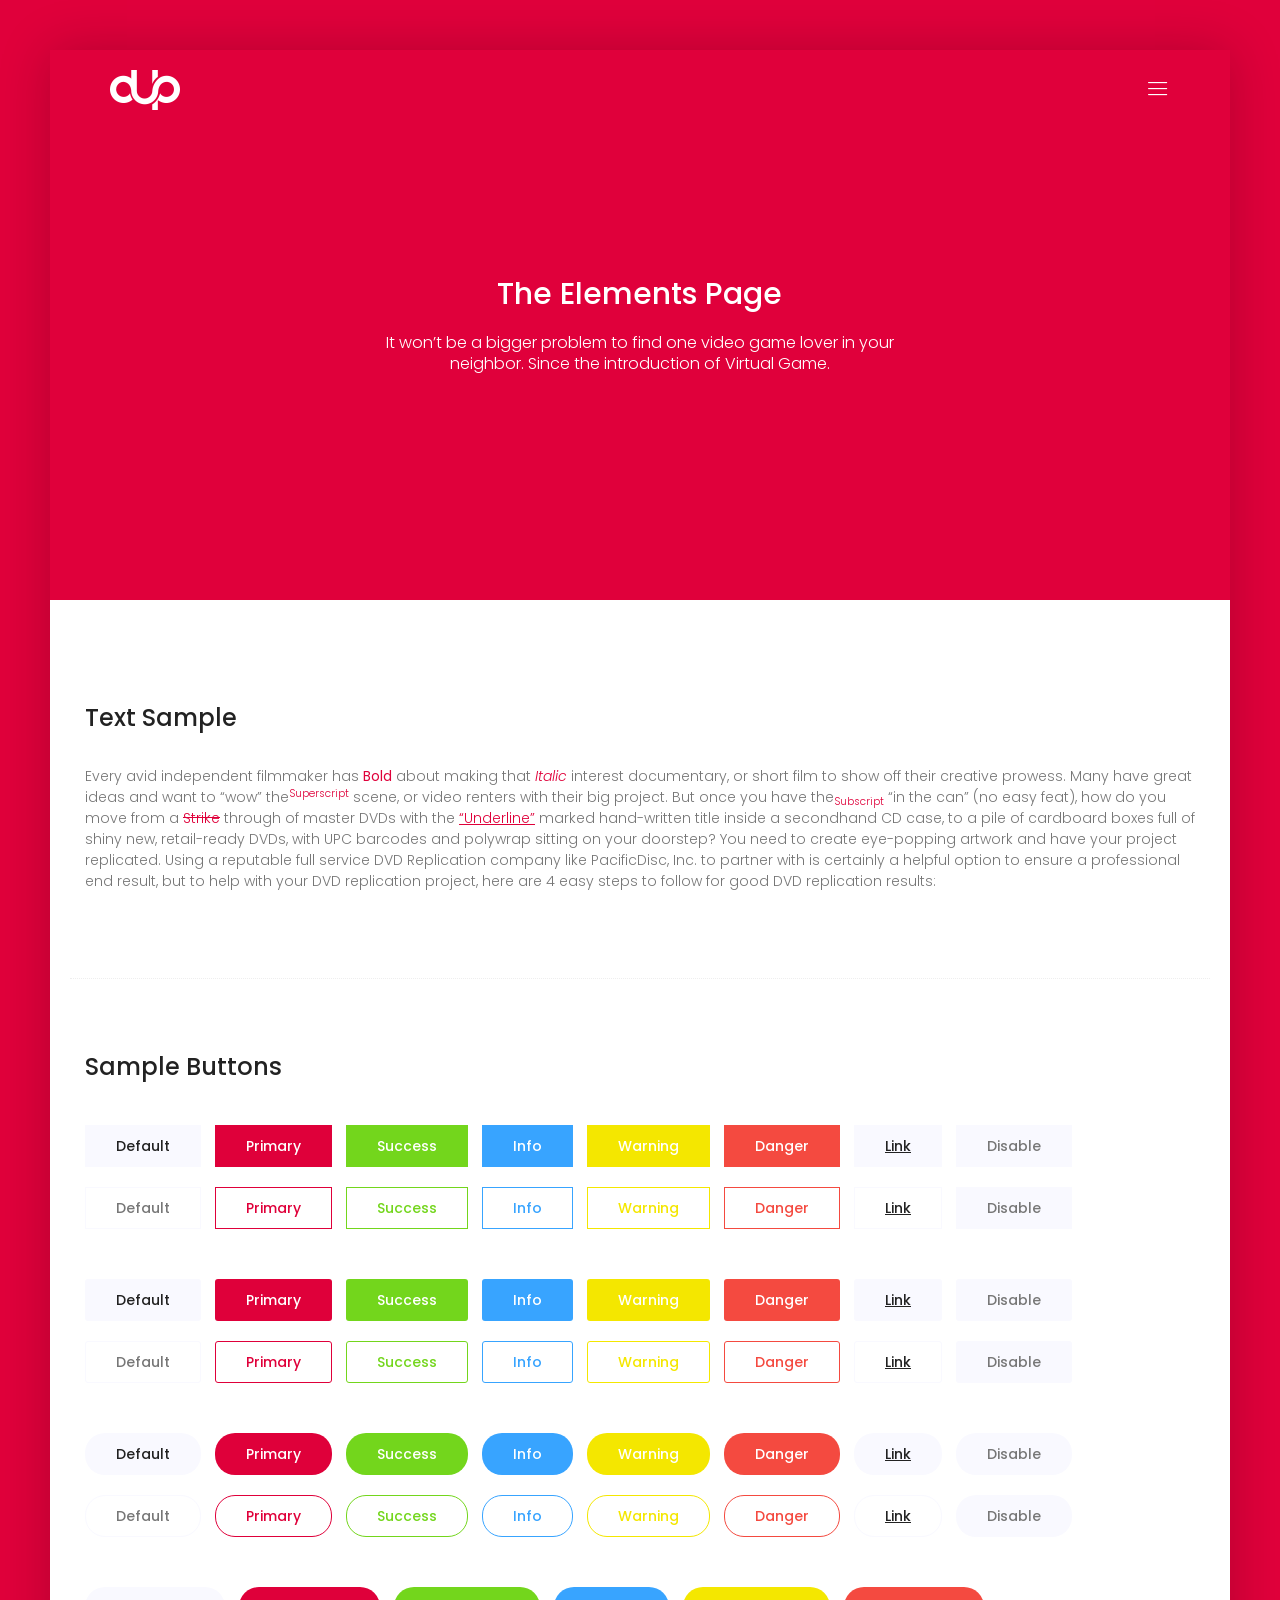
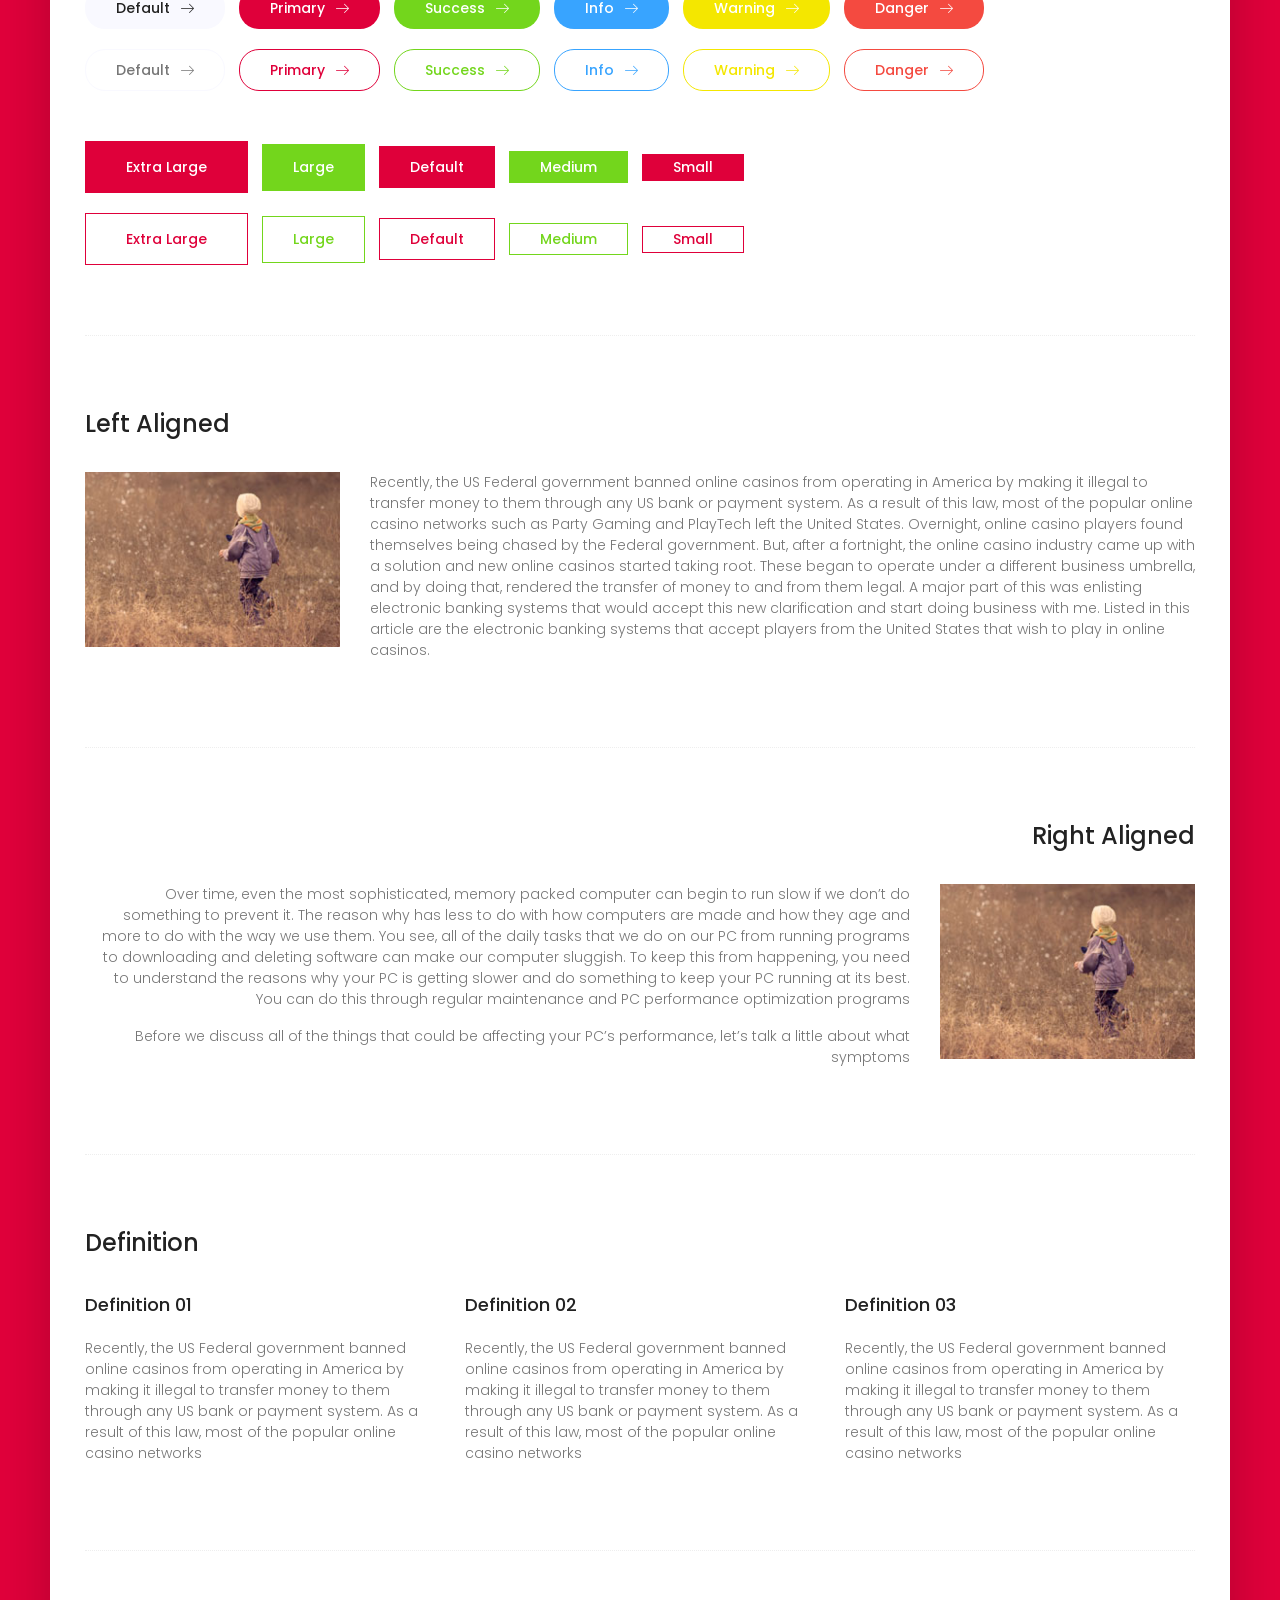
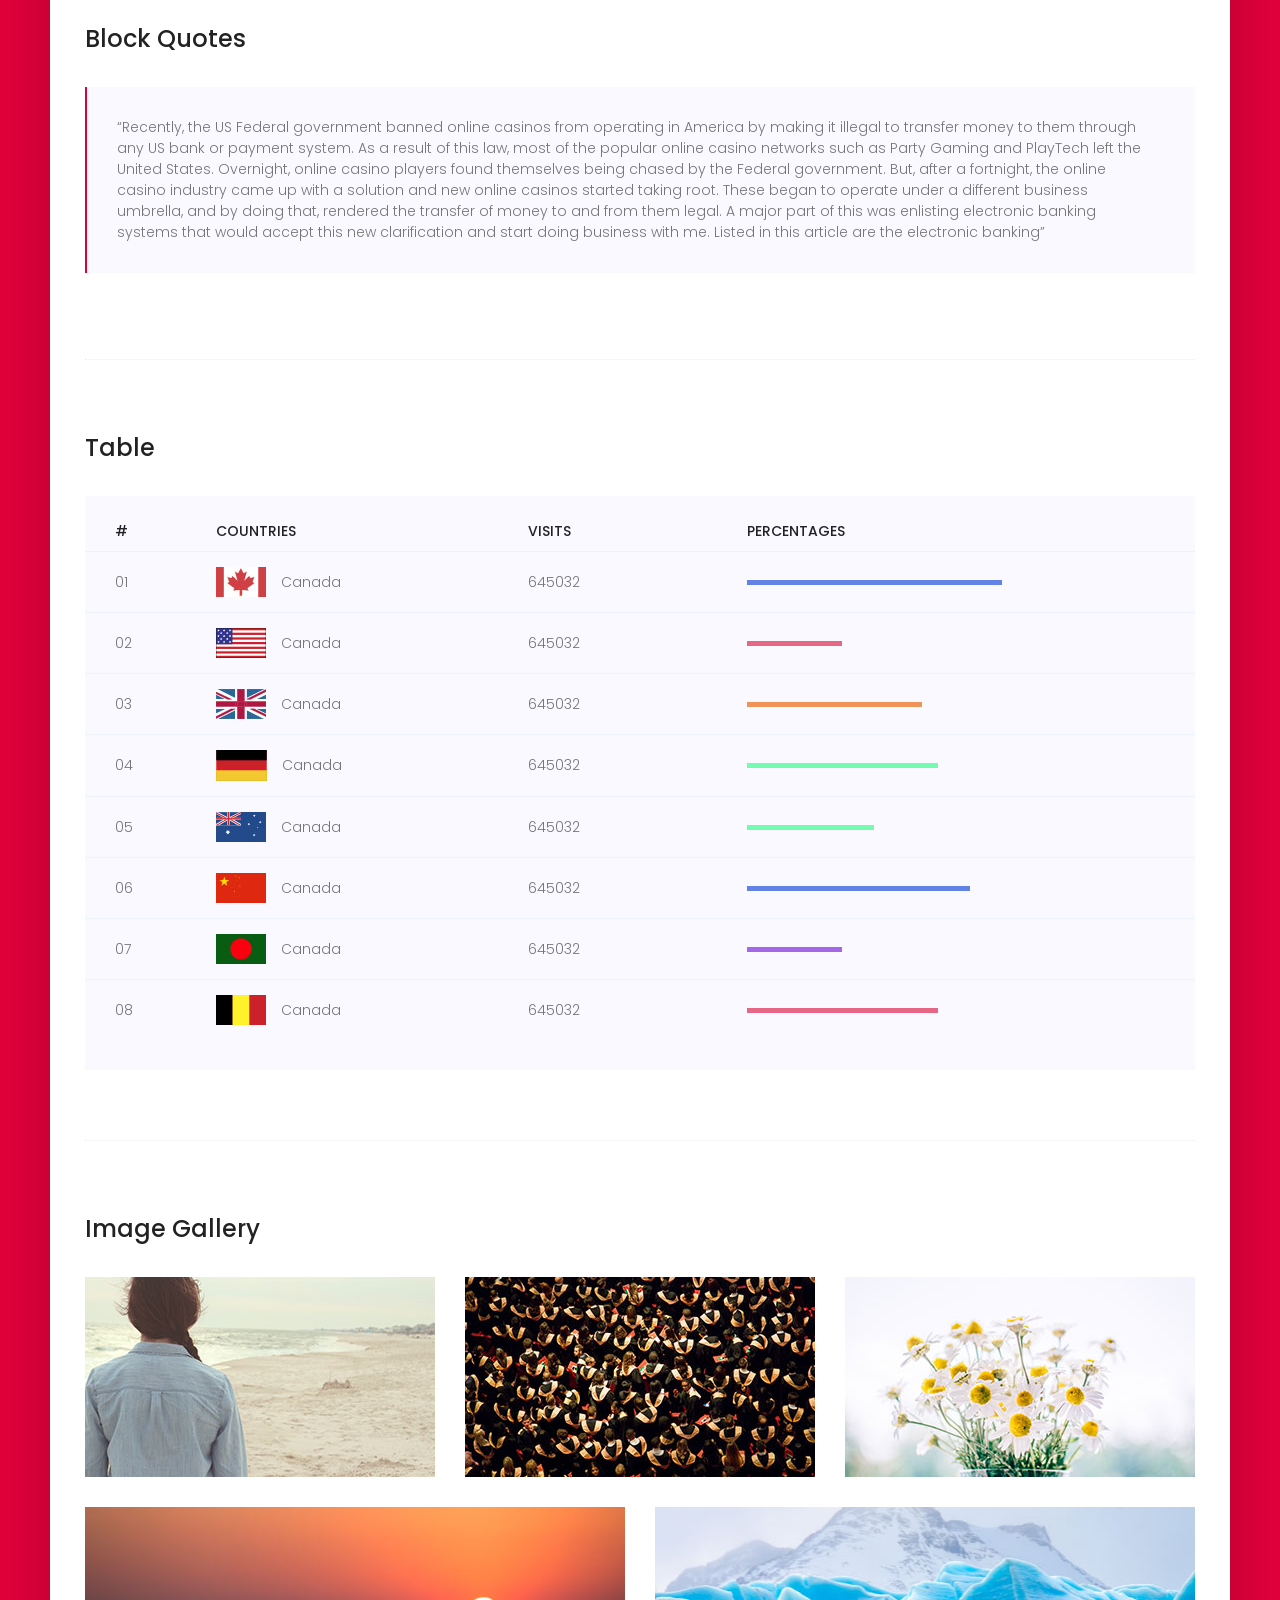
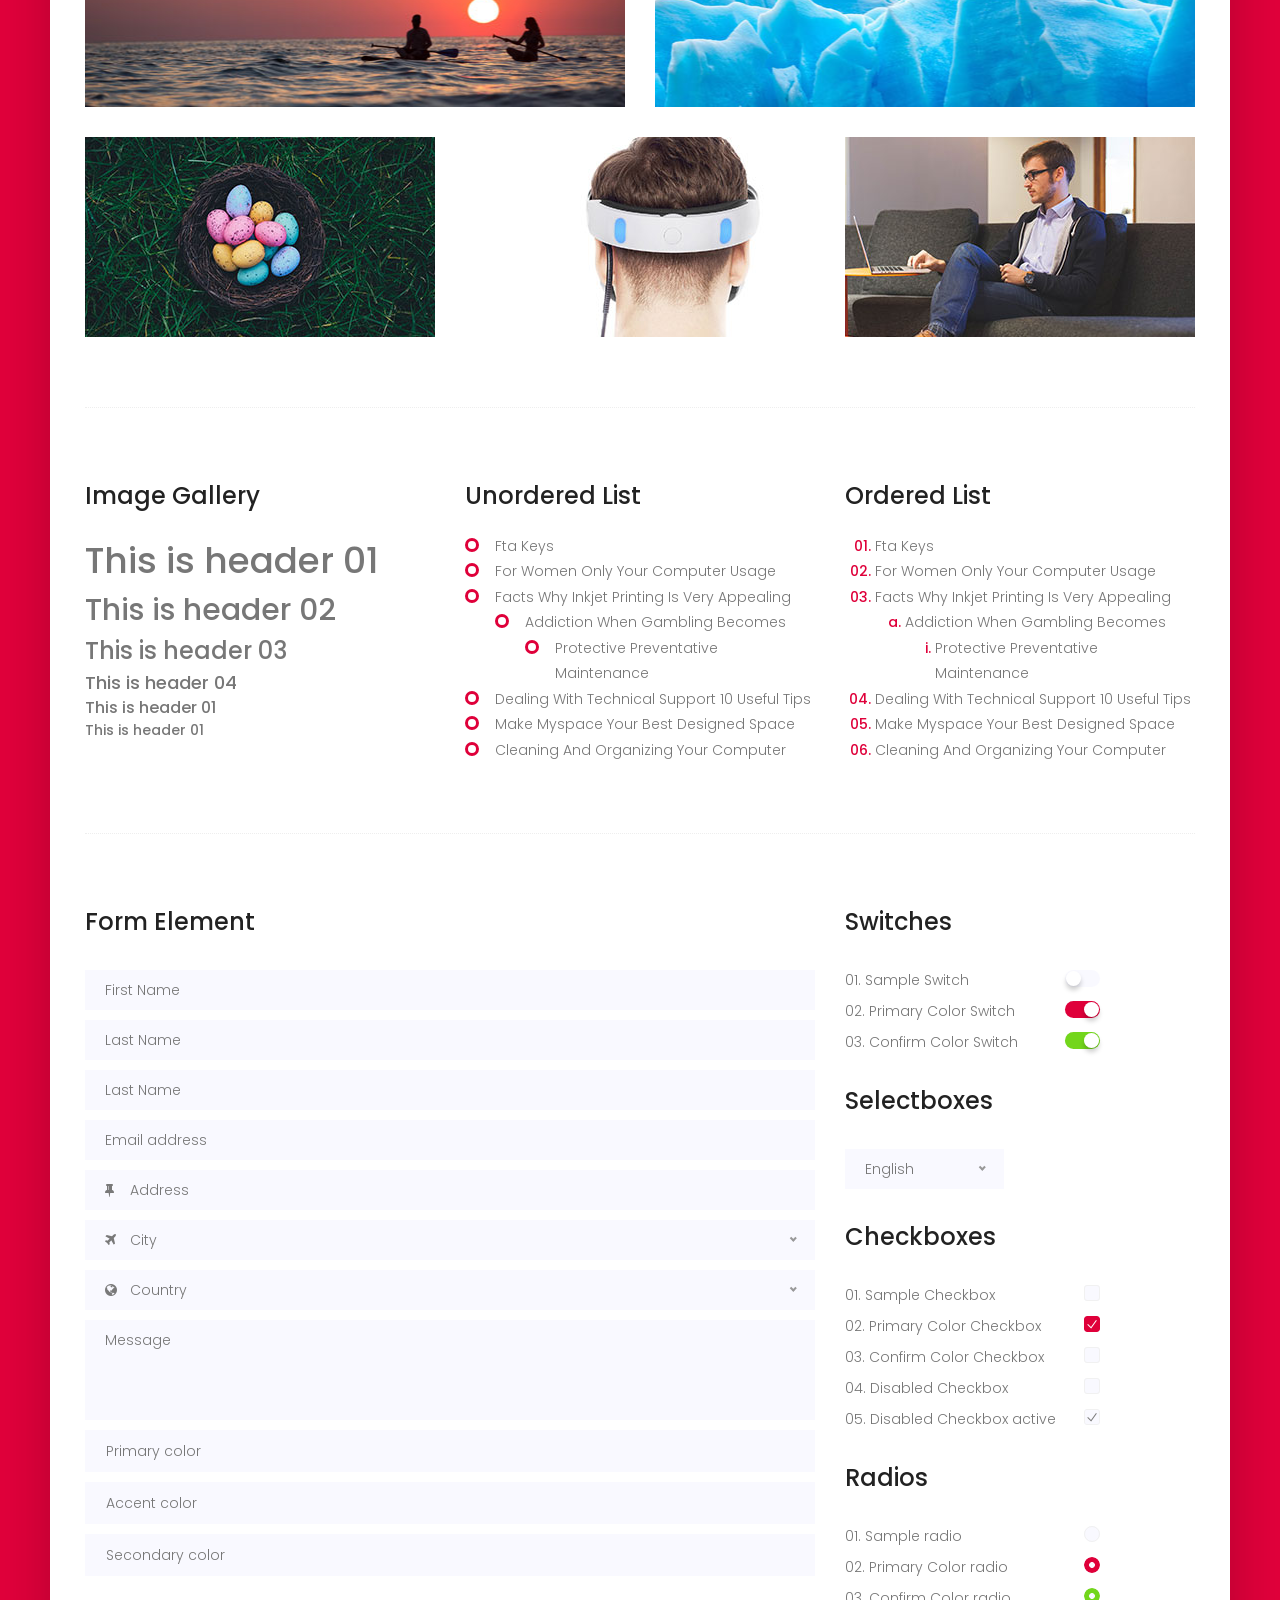
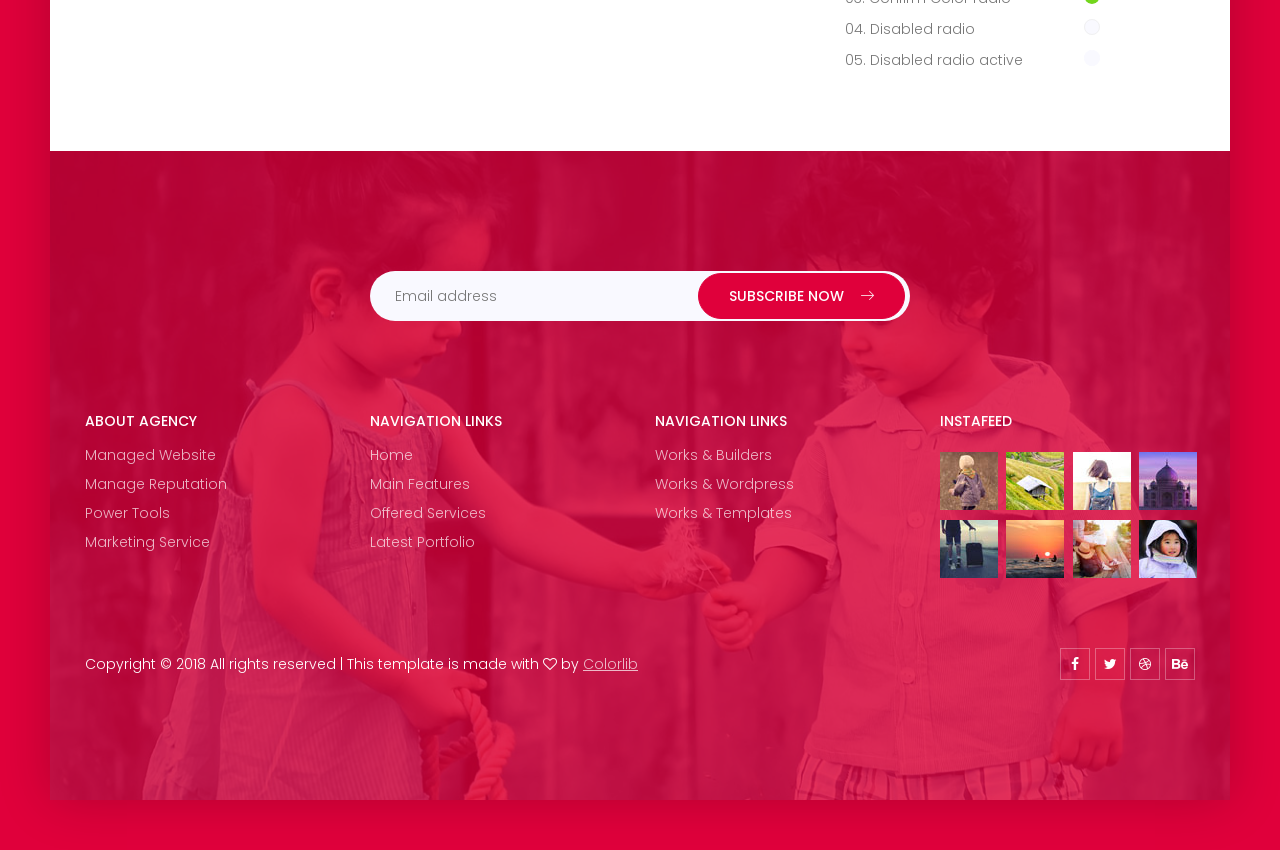
<file: huffmanweb/huffmanweb/static/css/dup/elements.aa24aca18673.html>
<!DOCTYPE html>
<html lang="zxx" class="no-js">
<head>
	<!-- Mobile Specific Meta -->
	<meta name="viewport" content="width=device-width, initial-scale=1, shrink-to-fit=no">
	<!-- Favicon-->
	<link rel="shortcut icon" href="img/fav.png">
	<!-- Author Meta -->
	<meta name="author" content="CodePixar">
	<!-- Meta Description -->
	<meta name="description" content="">
	<!-- Meta Keyword -->
	<meta name="keywords" content="">
	<!-- meta character set -->
	<meta charset="UTF-8">
	<!-- Site Title -->
	<title>Dup</title>

	<link href="https://fonts.googleapis.com/css?family=Poppins:100,300,500" rel="stylesheet">
		<!--
		CSS
		============================================= -->
		<link rel="stylesheet" href="css/linearicons.css">
		<link rel="stylesheet" href="css/owl.carousel.css">
		<link rel="stylesheet" href="css/font-awesome.min.css">
		<link rel="stylesheet" href="css/nice-select.css">
		<link rel="stylesheet" href="css/magnific-popup.css">
		<link rel="stylesheet" href="css/bootstrap.css">
		<link rel="stylesheet" href="css/main.css">
	</head>
	<body class="dup-body">
		<div class="dup-body-wrap">
			<!-- Start Header Area -->
			<header class="default-header">
				<div class="header-wrap">
					<div class="header-top d-flex justify-content-between align-items-center">
						<div class="logo">
							<a href="index.html"><img src="img/logo2.png" alt=""></a>
						</div>
						<div class="main-menubar white-menubar d-flex align-items-center">
							<nav class="hide">
								<a href="index.html">Home</a>
								<a href="generic.html">Generic</a>
								<a href="elements.html">Elements</a>
							</nav>
							<div class="menu-bar"><span class="lnr lnr-menu"></span></div>
						</div>
					</div>
				</div>
			</header>
		<!-- End Header Area -->
		<!-- Start Banner Area -->
		<section class="generic-banner element-banner relative">
			<div class="container">
				<div class="row height align-items-center justify-content-center">
					<div class="col-lg-10">
						<div class="banner-content text-center">
							<h2 class="text-white">The Elements Page</h2>
							<p class="text-white">It won’t be a bigger problem to find one video game lover in your <br> neighbor. Since the introduction of Virtual Game.</p>
						</div>
					</div>
				</div>
			</div>
		</section>
		<!-- End Banner Area -->
		<!-- Start Sample Area -->
		<section class="sample-text-area">
			<div class="container">
				<h3 class="text-heading">Text Sample</h3>
				<p class="sample-text">
					Every avid independent filmmaker has <b>Bold</b> about making that <i>Italic</i> interest documentary, or short film to show off their creative prowess. Many have great ideas and want to “wow” the<sup>Superscript</sup> scene, or video renters with their big project.  But once you have the<sub>Subscript</sub> “in the can” (no easy feat), how do you move from a <del>Strike</del> through of master DVDs with the <u>“Underline”</u> marked hand-written title inside a secondhand CD case, to a pile of cardboard boxes full of shiny new, retail-ready DVDs, with UPC barcodes and polywrap sitting on your doorstep?  You need to create eye-popping artwork and have your project replicated. Using a reputable full service DVD Replication company like PacificDisc, Inc. to partner with is certainly a helpful option to ensure a professional end result, but to help with your DVD replication project, here are 4 easy steps to follow for good DVD replication results:
				</p>
			</div>
		</section>
		<!-- End Sample Area -->
		<!-- Start Button -->
		<section class="button-area">
			<div class="container border-top-generic">
				<h3 class="text-heading">Sample Buttons</h3>
				<div class="button-group-area">
					<a href="#" class="genric-btn default">Default</a>
					<a href="#" class="genric-btn primary">Primary</a>
					<a href="#" class="genric-btn success">Success</a>
					<a href="#" class="genric-btn info">Info</a>
					<a href="#" class="genric-btn warning">Warning</a>
					<a href="#" class="genric-btn danger">Danger</a>
					<a href="#" class="genric-btn link">Link</a>
					<a href="#" class="genric-btn disable">Disable</a>
				</div>
				<div class="button-group-area mt-10">
					<a href="#" class="genric-btn default-border">Default</a>
					<a href="#" class="genric-btn primary-border">Primary</a>
					<a href="#" class="genric-btn success-border">Success</a>
					<a href="#" class="genric-btn info-border">Info</a>
					<a href="#" class="genric-btn warning-border">Warning</a>
					<a href="#" class="genric-btn danger-border">Danger</a>
					<a href="#" class="genric-btn link-border">Link</a>
					<a href="#" class="genric-btn disable">Disable</a>
				</div>
				<div class="button-group-area mt-40">
					<a href="#" class="genric-btn default radius">Default</a>
					<a href="#" class="genric-btn primary radius">Primary</a>
					<a href="#" class="genric-btn success radius">Success</a>
					<a href="#" class="genric-btn info radius">Info</a>
					<a href="#" class="genric-btn warning radius">Warning</a>
					<a href="#" class="genric-btn danger radius">Danger</a>
					<a href="#" class="genric-btn link radius">Link</a>
					<a href="#" class="genric-btn disable radius">Disable</a>
				</div>
				<div class="button-group-area mt-10">
					<a href="#" class="genric-btn default-border radius">Default</a>
					<a href="#" class="genric-btn primary-border radius">Primary</a>
					<a href="#" class="genric-btn success-border radius">Success</a>
					<a href="#" class="genric-btn info-border radius">Info</a>
					<a href="#" class="genric-btn warning-border radius">Warning</a>
					<a href="#" class="genric-btn danger-border radius">Danger</a>
					<a href="#" class="genric-btn link-border radius">Link</a>
					<a href="#" class="genric-btn disable radius">Disable</a>
				</div>
				<div class="button-group-area mt-40">
					<a href="#" class="genric-btn default circle">Default</a>
					<a href="#" class="genric-btn primary circle">Primary</a>
					<a href="#" class="genric-btn success circle">Success</a>
					<a href="#" class="genric-btn info circle">Info</a>
					<a href="#" class="genric-btn warning circle">Warning</a>
					<a href="#" class="genric-btn danger circle">Danger</a>
					<a href="#" class="genric-btn link circle">Link</a>
					<a href="#" class="genric-btn disable circle">Disable</a>
				</div>
				<div class="button-group-area mt-10">
					<a href="#" class="genric-btn default-border circle">Default</a>
					<a href="#" class="genric-btn primary-border circle">Primary</a>
					<a href="#" class="genric-btn success-border circle">Success</a>
					<a href="#" class="genric-btn info-border circle">Info</a>
					<a href="#" class="genric-btn warning-border circle">Warning</a>
					<a href="#" class="genric-btn danger-border circle">Danger</a>
					<a href="#" class="genric-btn link-border circle">Link</a>
					<a href="#" class="genric-btn disable circle">Disable</a>
				</div>
				<div class="button-group-area mt-40">
					<a href="#" class="genric-btn default circle arrow">Default<span class="lnr lnr-arrow-right"></span></a>
					<a href="#" class="genric-btn primary circle arrow">Primary<span class="lnr lnr-arrow-right"></span></a>
					<a href="#" class="genric-btn success circle arrow">Success<span class="lnr lnr-arrow-right"></span></a>
					<a href="#" class="genric-btn info circle arrow">Info<span class="lnr lnr-arrow-right"></span></a>
					<a href="#" class="genric-btn warning circle arrow">Warning<span class="lnr lnr-arrow-right"></span></a>
					<a href="#" class="genric-btn danger circle arrow">Danger<span class="lnr lnr-arrow-right"></span></a>
				</div>
				<div class="button-group-area mt-10">
					<a href="#" class="genric-btn default-border circle arrow">Default<span class="lnr lnr-arrow-right"></span></a>
					<a href="#" class="genric-btn primary-border circle arrow">Primary<span class="lnr lnr-arrow-right"></span></a>
					<a href="#" class="genric-btn success-border circle arrow">Success<span class="lnr lnr-arrow-right"></span></a>
					<a href="#" class="genric-btn info-border circle arrow">Info<span class="lnr lnr-arrow-right"></span></a>
					<a href="#" class="genric-btn warning-border circle arrow">Warning<span class="lnr lnr-arrow-right"></span></a>
					<a href="#" class="genric-btn danger-border circle arrow">Danger<span class="lnr lnr-arrow-right"></span></a>
				</div>
				<div class="button-group-area mt-40">
					<a href="#" class="genric-btn primary e-large">Extra Large</a>
					<a href="#" class="genric-btn success large">Large</a>
					<a href="#" class="genric-btn primary">Default</a>
					<a href="#" class="genric-btn success medium">Medium</a>
					<a href="#" class="genric-btn primary small">Small</a>
				</div>
				<div class="button-group-area mt-10">
					<a href="#" class="genric-btn primary-border e-large">Extra Large</a>
					<a href="#" class="genric-btn success-border large">Large</a>
					<a href="#" class="genric-btn primary-border">Default</a>
					<a href="#" class="genric-btn success-border medium">Medium</a>
					<a href="#" class="genric-btn primary-border small">Small</a>
				</div>
			</div>
		</section>
		<!-- End Button -->
		<!-- Start Align Area -->
		<div class="white-bg">
			<div class="container">
				<div class="section-top-border">
					<h3 class="mb-30">Left Aligned</h3>
					<div class="row">
						<div class="col-md-3">
							<img src="img/d.jpg" alt="" class="img-fluid">
						</div>
						<div class="col-md-9 mt-sm-20">
							<p>Recently, the US Federal government banned online casinos from operating in America by making it illegal to transfer money to them through any US bank or payment system. As a result of this law, most of the popular online casino networks such as Party Gaming and PlayTech left the United States. Overnight, online casino players found themselves being chased by the Federal government. But, after a fortnight, the online casino industry came up with a solution and new online casinos started taking root. These began to operate under a different business umbrella, and by doing that, rendered the transfer of money to and from them legal. A major part of this was enlisting electronic banking systems that would accept this new clarification and start doing business with me. Listed in this article are the electronic banking systems that accept players from the United States that wish to play in online casinos.</p>
						</div>
					</div>
				</div>
				<div class="section-top-border text-right">
					<h3 class="mb-30">Right Aligned</h3>
					<div class="row">
						<div class="col-md-9">
							<p class="text-right">Over time, even the most sophisticated, memory packed computer can begin to run slow if we don’t do something to prevent it. The reason why has less to do with how computers are made and how they age and more to do with the way we use them. You see, all of the daily tasks that we do on our PC from running programs to downloading and deleting software can make our computer sluggish. To keep this from happening, you need to understand the reasons why your PC is getting slower and do something to keep your PC running at its best. You can do this through regular maintenance and PC performance optimization programs</p>
							<p class="text-right">Before we discuss all of the things that could be affecting your PC’s performance, let’s talk a little about what symptoms</p>
						</div>
						<div class="col-md-3">
							<img src="img/d.jpg" alt="" class="img-fluid">
						</div>
					</div>
				</div>
				<div class="section-top-border">
					<h3 class="mb-30">Definition</h3>
					<div class="row">
						<div class="col-md-4">
							<div class="single-defination">
								<h4 class="mb-20">Definition 01</h4>
								<p>Recently, the US Federal government banned online casinos from operating in America by making it illegal to transfer money to them through any US bank or payment system. As a result of this law, most of the popular online casino networks</p>
							</div>
						</div>
						<div class="col-md-4">
							<div class="single-defination">
								<h4 class="mb-20">Definition 02</h4>
								<p>Recently, the US Federal government banned online casinos from operating in America by making it illegal to transfer money to them through any US bank or payment system. As a result of this law, most of the popular online casino networks</p>
							</div>
						</div>
						<div class="col-md-4">
							<div class="single-defination">
								<h4 class="mb-20">Definition 03</h4>
								<p>Recently, the US Federal government banned online casinos from operating in America by making it illegal to transfer money to them through any US bank or payment system. As a result of this law, most of the popular online casino networks</p>
							</div>
						</div>
					</div>
				</div>
				<div class="section-top-border">
					<h3 class="mb-30">Block Quotes</h3>
					<div class="row">
						<div class="col-lg-12">
							<blockquote class="generic-blockquote">
								“Recently, the US Federal government banned online casinos from operating in America by making it illegal to transfer money to them through any US bank or payment system. As a result of this law, most of the popular online casino networks such as Party Gaming and PlayTech left the United States. Overnight, online casino players found themselves being chased by the Federal government. But, after a fortnight, the online casino industry came up with a solution and new online casinos started taking root. These began to operate under a different business umbrella, and by doing that, rendered the transfer of money to and from them legal. A major part of this was enlisting electronic banking systems that would accept this new clarification and start doing business with me. Listed in this article are the electronic banking”
							</blockquote>
						</div>
					</div>
				</div>
				<div class="section-top-border">
					<h3 class="mb-30">Table</h3>
					<div class="progress-table-wrap">
						<div class="progress-table">
							<div class="table-head">
								<div class="serial">#</div>
								<div class="country">Countries</div>
								<div class="visit">Visits</div>
								<div class="percentage">Percentages</div>
							</div>
							<div class="table-row">
								<div class="serial">01</div>
								<div class="country"> <img src="img/f1.jpg" alt="flag">Canada</div>
								<div class="visit">645032</div>
								<div class="percentage">
									<div class="progress">
										<div class="progress-bar color-1" role="progressbar" style="width: 80%" aria-valuenow="80" aria-valuemin="0" aria-valuemax="100"></div>
									</div>
								</div>
							</div>
							<div class="table-row">
								<div class="serial">02</div>
								<div class="country"> <img src="img/f2.jpg" alt="flag">Canada</div>
								<div class="visit">645032</div>
								<div class="percentage">
									<div class="progress">
										<div class="progress-bar color-2" role="progressbar" style="width: 30%" aria-valuenow="30" aria-valuemin="0" aria-valuemax="100"></div>
									</div>
								</div>
							</div>
							<div class="table-row">
								<div class="serial">03</div>
								<div class="country"> <img src="img/f3.jpg" alt="flag">Canada</div>
								<div class="visit">645032</div>
								<div class="percentage">
									<div class="progress">
										<div class="progress-bar color-3" role="progressbar" style="width: 55%" aria-valuenow="55" aria-valuemin="0" aria-valuemax="100"></div>
									</div>
								</div>
							</div>
							<div class="table-row">
								<div class="serial">04</div>
								<div class="country"> <img src="img/f4.jpg" alt="flag">Canada</div>
								<div class="visit">645032</div>
								<div class="percentage">
									<div class="progress">
										<div class="progress-bar color-4" role="progressbar" style="width: 60%" aria-valuenow="60" aria-valuemin="0" aria-valuemax="100"></div>
									</div>
								</div>
							</div>
							<div class="table-row">
								<div class="serial">05</div>
								<div class="country"> <img src="img/f5.jpg" alt="flag">Canada</div>
								<div class="visit">645032</div>
								<div class="percentage">
									<div class="progress">
										<div class="progress-bar color-5" role="progressbar" style="width: 40%" aria-valuenow="40" aria-valuemin="0" aria-valuemax="100"></div>
									</div>
								</div>
							</div>
							<div class="table-row">
								<div class="serial">06</div>
								<div class="country"> <img src="img/f6.jpg" alt="flag">Canada</div>
								<div class="visit">645032</div>
								<div class="percentage">
									<div class="progress">
										<div class="progress-bar color-6" role="progressbar" style="width: 70%" aria-valuenow="70" aria-valuemin="0" aria-valuemax="100"></div>
									</div>
								</div>
							</div>
							<div class="table-row">
								<div class="serial">07</div>
								<div class="country"> <img src="img/f7.jpg" alt="flag">Canada</div>
								<div class="visit">645032</div>
								<div class="percentage">
									<div class="progress">
										<div class="progress-bar color-7" role="progressbar" style="width: 30%" aria-valuenow="30" aria-valuemin="0" aria-valuemax="100"></div>
									</div>
								</div>
							</div>
							<div class="table-row">
								<div class="serial">08</div>
								<div class="country"> <img src="img/f8.jpg" alt="flag">Canada</div>
								<div class="visit">645032</div>
								<div class="percentage">
									<div class="progress">
										<div class="progress-bar color-8" role="progressbar" style="width: 60%" aria-valuenow="60" aria-valuemin="0" aria-valuemax="100"></div>
									</div>
								</div>
							</div>
						</div>
					</div>
				</div>
				<div class="section-top-border">
					<h3>Image Gallery</h3>
					<div class="row gallery-item">
						<div class="col-md-4">
							<a href="img/g1.jpg" class="img-pop-up"><div class="single-gallery-image" style="background: url(img/g1.jpg);"></div></a>
						</div>
						<div class="col-md-4">
							<a href="img/g2.jpg" class="img-pop-up"><div class="single-gallery-image" style="background: url(img/g2.jpg);"></div></a>
						</div>
						<div class="col-md-4">
							<a href="img/g3.jpg" class="img-pop-up"><div class="single-gallery-image" style="background: url(img/g3.jpg);"></div></a>
						</div>
						<div class="col-md-6">
							<a href="img/g4.jpg" class="img-pop-up"><div class="single-gallery-image" style="background: url(img/g4.jpg);"></div></a>
						</div>
						<div class="col-md-6">
							<a href="img/g5.jpg" class="img-pop-up"><div class="single-gallery-image" style="background: url(img/g5.jpg);"></div></a>
						</div>
						<div class="col-md-4">
							<a href="img/g6.jpg" class="img-pop-up"><div class="single-gallery-image" style="background: url(img/g6.jpg);"></div></a>
						</div>
						<div class="col-md-4">
							<a href="img/g7.jpg" class="img-pop-up"><div class="single-gallery-image" style="background: url(img/g7.jpg);"></div></a>
						</div>
						<div class="col-md-4">
							<a href="img/g8.jpg" class="img-pop-up"><div class="single-gallery-image" style="background: url(img/g8.jpg);"></div></a>
						</div>
					</div>
				</div>
				<div class="section-top-border">
					<div class="row">
						<div class="col-md-4">
							<h3 class="mb-20">Image Gallery</h3>
							<div class="typography">
								<h1>This is header 01</h1>
								<h2>This is header 02</h2>
								<h3>This is header 03</h3>
								<h4>This is header 04</h4>
								<h5>This is header 01</h5>
								<h6>This is header 01</h6>
							</div>
						</div>
						<div class="col-md-4 mt-sm-30">
							<h3 class="mb-20">Unordered List</h3>
							<div class="">
								<ul class="unordered-list">
									<li>Fta Keys</li>
									<li>For Women Only Your Computer Usage</li>
									<li>Facts Why Inkjet Printing Is Very Appealing
										<ul>
											<li>Addiction When Gambling Becomes
												<ul>
													<li>Protective Preventative Maintenance</li>
												</ul>
											</li>
										</ul>
									</li>
									<li>Dealing With Technical Support 10 Useful Tips</li>
									<li>Make Myspace Your Best Designed Space</li>
									<li>Cleaning And Organizing Your Computer</li>
								</ul>
							</div>
						</div>
						<div class="col-md-4 mt-sm-30">
							<h3 class="mb-20">Ordered List</h3>
							<div class="">
								<ol class="ordered-list">
									<li><span>Fta Keys</span></li>
									<li><span>For Women Only Your Computer Usage</span></li>
									<li><span>Facts Why Inkjet Printing Is Very Appealing</span>
										<ol class="ordered-list-alpha">
											<li><span>Addiction When Gambling Becomes</span>
												<ol class="ordered-list-roman">
													<li><span>Protective Preventative Maintenance</span></li>
												</ol>
											</li>
										</ol>
									</li>
									<li><span>Dealing With Technical Support 10 Useful Tips</span></li>
									<li><span>Make Myspace Your Best Designed Space</span></li>
									<li><span>Cleaning And Organizing Your Computer</span></li>
								</ol>
							</div>
						</div>
					</div>
				</div>
				<div class="section-top-border">
					<div class="row">
						<div class="col-lg-8 col-md-8">
							<h3 class="mb-30">Form Element</h3>
							<form action="#">
								<div class="mt-10">
									<input type="text" name="first_name" placeholder="First Name" onfocus="this.placeholder = ''" onblur="this.placeholder = 'First Name'" required class="single-input">
								</div>
								<div class="mt-10">
									<input type="text" name="last_name" placeholder="Last Name" onfocus="this.placeholder = ''" onblur="this.placeholder = 'Last Name'" required class="single-input">
								</div>
								<div class="mt-10">
									<input type="text" name="last_name" placeholder="Last Name" onfocus="this.placeholder = ''" onblur="this.placeholder = 'Last Name'" required class="single-input">
								</div>
								<div class="mt-10">
									<input type="email" name="EMAIL" placeholder="Email address" onfocus="this.placeholder = ''" onblur="this.placeholder = 'Email address'" required class="single-input">
								</div>
								<div class="input-group-icon mt-10">
									<div class="icon"><i class="fa fa-thumb-tack" aria-hidden="true"></i></div>
									<input type="text" name="address" placeholder="Address" onfocus="this.placeholder = ''" onblur="this.placeholder = 'Address'" required class="single-input">
								</div>
								<div class="input-group-icon mt-10">
									<div class="icon"><i class="fa fa-plane" aria-hidden="true"></i></div>
									<div class="form-select">
										<select>
											<option value="1">City</option>
											<option value="1">Dhaka</option>
											<option value="1">Dilli</option>
											<option value="1">Newyork</option>
											<option value="1">Islamabad</option>
										</select>
									</div>
								</div>
								<div class="input-group-icon mt-10">
									<div class="icon"><i class="fa fa-globe" aria-hidden="true"></i></div>
									<div class="form-select">
										<select>
											<option value="1">Country</option>
											<option value="1">Bangladesh</option>
											<option value="1">India</option>
											<option value="1">England</option>
											<option value="1">Srilanka</option>
										</select>
									</div>
								</div>

								<div class="mt-10">
									<textarea class="single-textarea" placeholder="Message" onfocus="this.placeholder = ''" onblur="this.placeholder = 'Message'" required></textarea>
								</div>
									<div class="mt-10">
										<input type="text" name="first_name" placeholder="Primary color" onfocus="this.placeholder = ''" onblur="this.placeholder = 'Primary color'" required class="single-input-primary">
									</div>
									<div class="mt-10">
										<input type="text" name="first_name" placeholder="Accent color" onfocus="this.placeholder = ''" onblur="this.placeholder = 'Accent color'" required class="single-input-accent">
									</div>
									<div class="mt-10">
										<input type="text" name="first_name" placeholder="Secondary color" onfocus="this.placeholder = ''" onblur="this.placeholder = 'Secondary color'" required class="single-input-secondary">
									</div>
								</form>
							</div>
							<div class="col-lg-3 col-md-4 mt-sm-30">
								<div class="single-element-widget">
									<h3 class="mb-30">Switches</h3>
									<div class="switch-wrap d-flex justify-content-between">
										<p>01. Sample Switch</p>
										<div class="primary-switch">
											<input type="checkbox" id="default-switch">
											<label for="default-switch"></label>
										</div>
									</div>
									<div class="switch-wrap d-flex justify-content-between">
										<p>02. Primary Color Switch</p>
										<div class="primary-switch">
											<input type="checkbox" id="primary-switch" checked>
											<label for="primary-switch"></label>
										</div>
									</div>
									<div class="switch-wrap d-flex justify-content-between">
										<p>03. Confirm Color Switch</p>
										<div class="confirm-switch">
											<input type="checkbox" id="confirm-switch" checked>
											<label for="confirm-switch"></label>
										</div>
									</div>
								</div>
								<div class="single-element-widget mt-30">
									<h3 class="mb-30">Selectboxes</h3>
									<div class="default-select">
										<select>
											<option value="1">English</option>
											<option value="1">Spanish</option>
											<option value="1">Arabic</option>
											<option value="1">Portuguise</option>
											<option value="1">Bengali</option>
										</select>
									</div>
								</div>
								<div class="single-element-widget mt-30">
									<h3 class="mb-30">Checkboxes</h3>
									<div class="switch-wrap d-flex justify-content-between">
										<p>01. Sample Checkbox</p>
										<div class="primary-checkbox">
											<input type="checkbox" id="default-checkbox">
											<label for="default-checkbox"></label>
										</div>
									</div>
									<div class="switch-wrap d-flex justify-content-between">
										<p>02. Primary Color Checkbox</p>
										<div class="primary-checkbox">
											<input type="checkbox" id="primary-checkbox" checked>
											<label for="primary-checkbox"></label>
										</div>
									</div>
									<div class="switch-wrap d-flex justify-content-between">
										<p>03. Confirm Color Checkbox</p>
										<div class="confirm-checkbox">
											<input type="checkbox" id="confirm-checkbox">
											<label for="confirm-checkbox"></label>
										</div>
									</div>
									<div class="switch-wrap d-flex justify-content-between">
										<p>04. Disabled Checkbox</p>
										<div class="disabled-checkbox">
											<input type="checkbox" id="disabled-checkbox" disabled>
											<label for="disabled-checkbox"></label>
										</div>
									</div>
									<div class="switch-wrap d-flex justify-content-between">
										<p>05. Disabled Checkbox active</p>
										<div class="disabled-checkbox">
											<input type="checkbox" id="disabled-checkbox-active" checked disabled>
											<label for="disabled-checkbox-active"></label>
										</div>
									</div>
								</div>
								<div class="single-element-widget mt-30">
									<h3 class="mb-30">Radios</h3>
									<div class="switch-wrap d-flex justify-content-between">
										<p>01. Sample radio</p>
										<div class="primary-radio">
											<input type="checkbox" id="default-radio">
											<label for="default-radio"></label>
										</div>
									</div>
									<div class="switch-wrap d-flex justify-content-between">
										<p>02. Primary Color radio</p>
										<div class="primary-radio">
											<input type="checkbox" id="primary-radio" checked>
											<label for="primary-radio"></label>
										</div>
									</div>
									<div class="switch-wrap d-flex justify-content-between">
										<p>03. Confirm Color radio</p>
										<div class="confirm-radio">
											<input type="checkbox" id="confirm-radio" checked>
											<label for="confirm-radio"></label>
										</div>
									</div>
									<div class="switch-wrap d-flex justify-content-between">
										<p>04. Disabled radio</p>
										<div class="disabled-radio">
											<input type="checkbox" id="disabled-radio" disabled>
											<label for="disabled-radio"></label>
										</div>
									</div>
									<div class="switch-wrap d-flex justify-content-between">
										<p>05. Disabled radio active</p>
										<div class="disabled-radio">
											<input type="checkbox" id="disabled-radio-active" checked disabled>
											<label for="disabled-radio-active"></label>
										</div>
									</div>
								</div>
							</div>
						</div>
					</div>
				</div>
			</div>
				<!-- End Align Area -->
		<!-- Strat Footer Area -->
		<footer class="section-gap footer-widget-area">
			<div class="overlay overlay-bg"></div>
			<div class="container">
				<div class="subscription-area">
					<div class="row justify-content-center">
						<div class="col-lg-6">
							<div id="mc_embed_signup">
								<form target="_blank" novalidate action="https://spondonit.us12.list-manage.com/subscribe/post?u=1462626880ade1ac87bd9c93a&id=92a4423d01" method="get" class="subscription relative">
									<input type="email" name="EMAIL" placeholder="Email address" onfocus="this.placeholder = ''" onblur="this.placeholder = 'Email address'" required>
									<div style="position: absolute; left: -5000px;">
										<input type="text" name="b_36c4fd991d266f23781ded980_aefe40901a" tabindex="-1" value="">
									</div>
									<button class="primary-btn">Subscribe now<span class="lnr lnr-arrow-right"></span></button>
									<div class="info"></div>
								</form>
							</div>
						</div>
					</div>
				</div>
				<div class="row">
					<div class="col-lg-3 col-sm-6">
						<div class="single-footer-widget">
							<h6 class="text-white text-uppercase mb-20">About Agency</h6>
							<ul class="footer-nav">
								<li><a href="#">Managed Website</a></li>
								<li><a href="#">Manage Reputation</a></li>
								<li><a href="#">Power Tools</a></li>
								<li><a href="#">Marketing Service</a></li>
							</ul>
						</div>
					</div>
					<div class="col-lg-3 col-sm-6">
						<div class="single-footer-widget">
							<h6 class="text-white text-uppercase mb-20">Navigation Links</h6>
							<ul class="footer-nav">
								<li><a href="#">Home</a></li>
								<li><a href="#">Main Features</a></li>
								<li><a href="#">Offered Services</a></li>
								<li><a href="#">Latest Portfolio</a></li>
							</ul>
						</div>
					</div>
					<div class="col-lg-3 col-sm-6">
						<div class="single-footer-widget">
							<h6 class="text-white text-uppercase mb-20">Navigation Links</h6>
							<ul class="footer-nav">
								<li><a href="#">Works & Builders</a></li>
								<li><a href="#">Works & Wordpress</a></li>
								<li><a href="#">Works & Templates</a></li>
							</ul>
						</div>
					</div>

					<div class="col-lg-3 col-sm-6">
						<div class="single-footer-widget">
							<h6 class="text-white text-uppercase mb-20">Instafeed</h6>
							<ul class="instafeed d-flex flex-wrap">
								<li><img src="img/i1.jpg" alt=""></li>
								<li><img src="img/i2.jpg" alt=""></li>
								<li><img src="img/i3.jpg" alt=""></li>
								<li><img src="img/i4.jpg" alt=""></li>
								<li><img src="img/i5.jpg" alt=""></li>
								<li><img src="img/i6.jpg" alt=""></li>
								<li><img src="img/i7.jpg" alt=""></li>
								<li><img src="img/i8.jpg" alt=""></li>
							</ul>
						</div>
					</div>
				</div>
				<div class="footer-bottom d-flex justify-content-between align-items-center flex-wrap">
					<p class="footer-text m-0">Copyright &copy; 2018 All rights reserved   |   This template is made with <i class="fa fa-heart-o" aria-hidden="true"></i> by <a href="https://colorlib.com/">Colorlib</a></p>
					<div class="footer-social d-flex align-items-center">
						<a href="#"><i class="fa fa-facebook"></i></a>
						<a href="#"><i class="fa fa-twitter"></i></a>
						<a href="#"><i class="fa fa-dribbble"></i></a>
						<a href="#"><i class="fa fa-behance"></i></a>
					</div>
				</div>
			</div>
		</footer>
		<!-- End Footer Area -->
		</div>

		<script src="js/vendor/jquery-2.2.4.min.js"></script>
		<script src="https://cdnjs.cloudflare.com/ajax/libs/popper.js/1.11.0/umd/popper.min.js" integrity="sha384-b/U6ypiBEHpOf/4+1nzFpr53nxSS+GLCkfwBdFNTxtclqqenISfwAzpKaMNFNmj4" crossorigin="anonymous"></script>
		<script src="js/vendor/bootstrap.min.js"></script>
		<script src="js/jquery.ajaxchimp.min.js"></script>
		<script src="js/owl.carousel.min.js"></script>
		<script src="js/jquery.nice-select.min.js"></script>
		<script src="js/jquery.magnific-popup.min.js"></script>
		<script src="js/main.js"></script>
	</body>
</html>
</file>
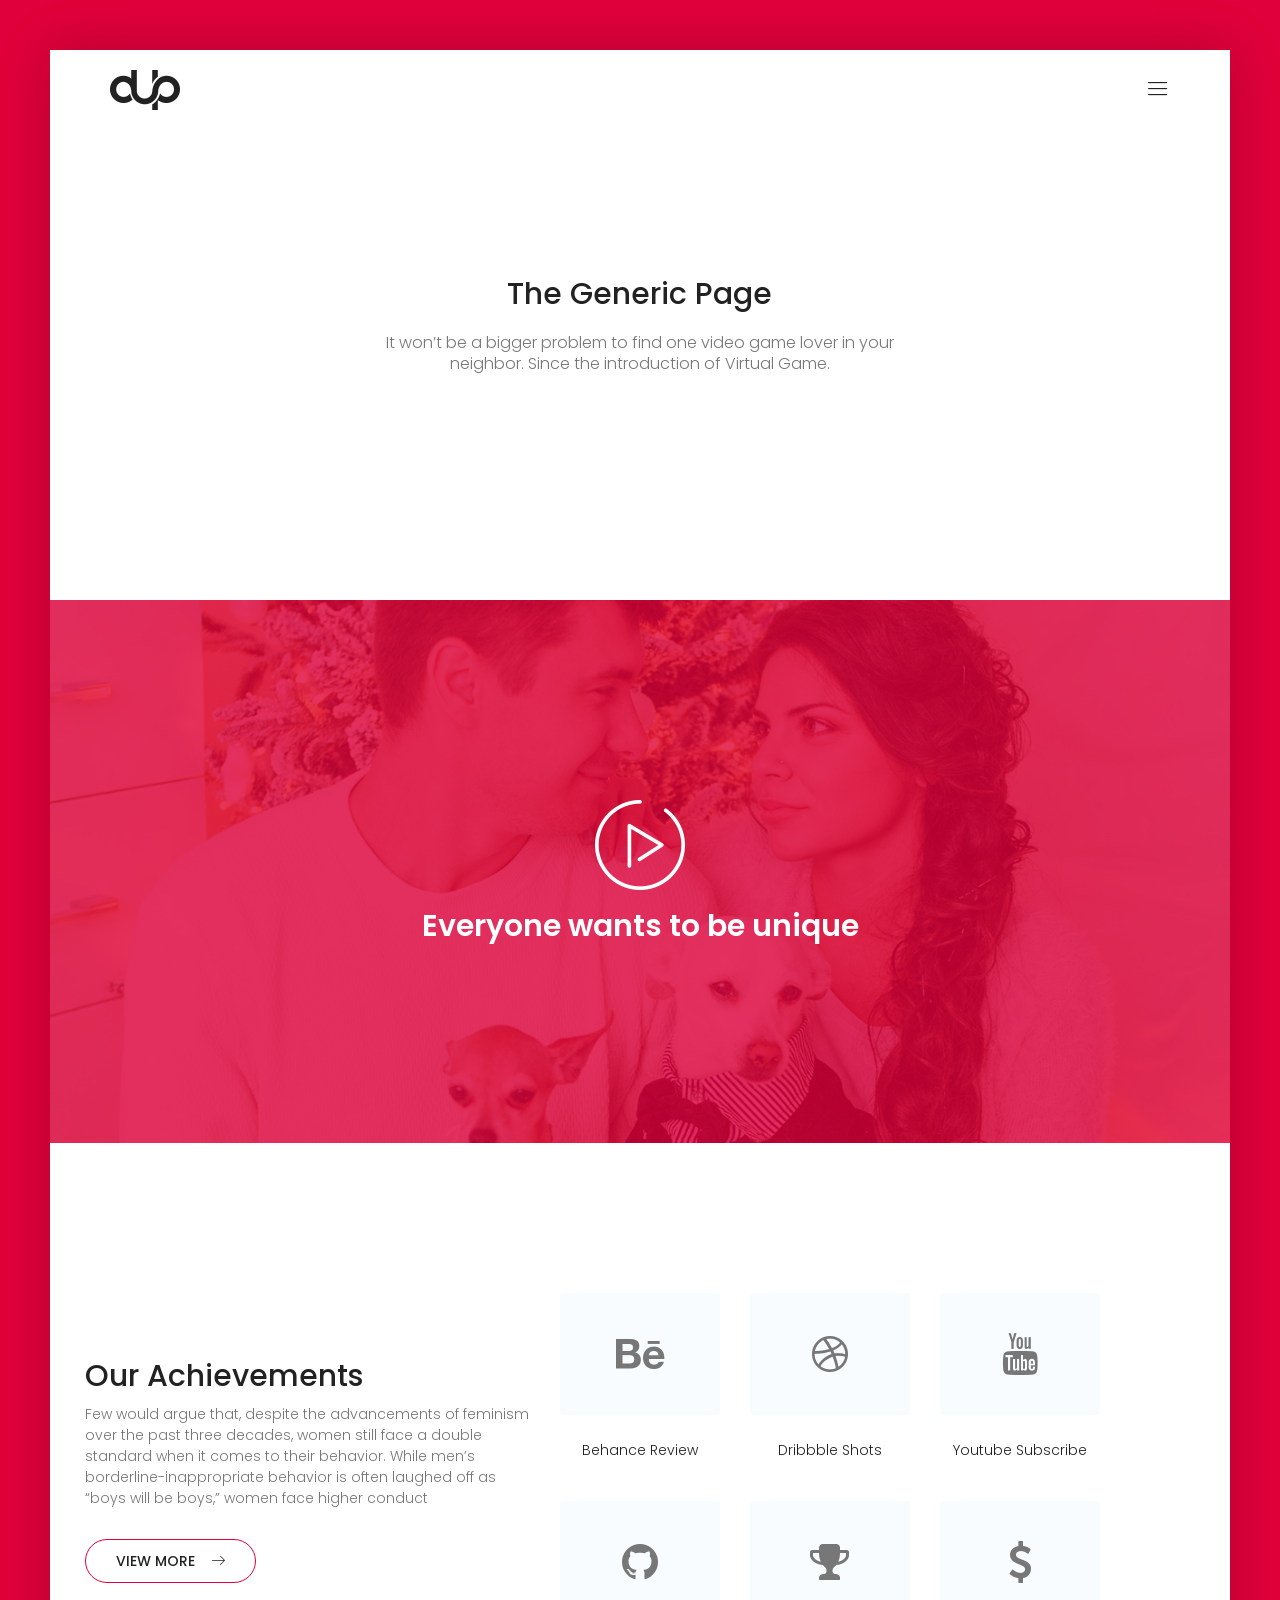
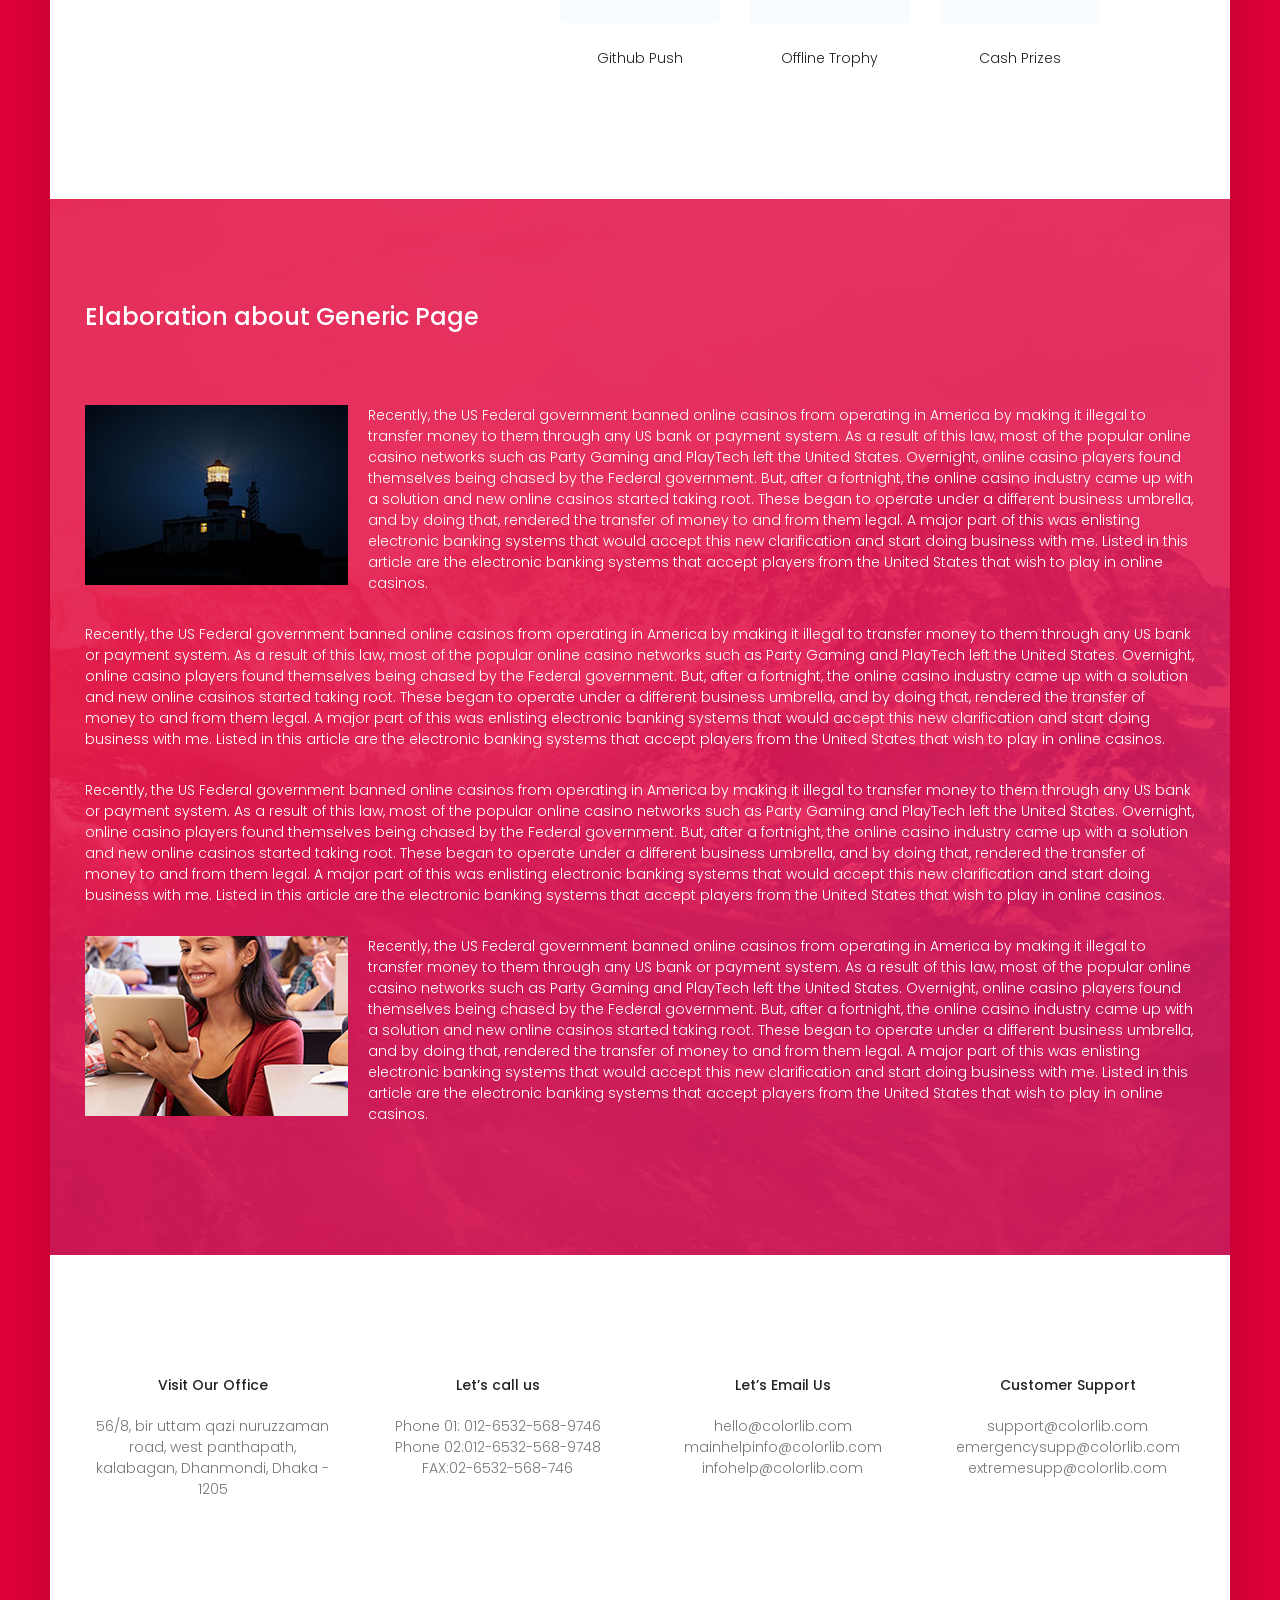
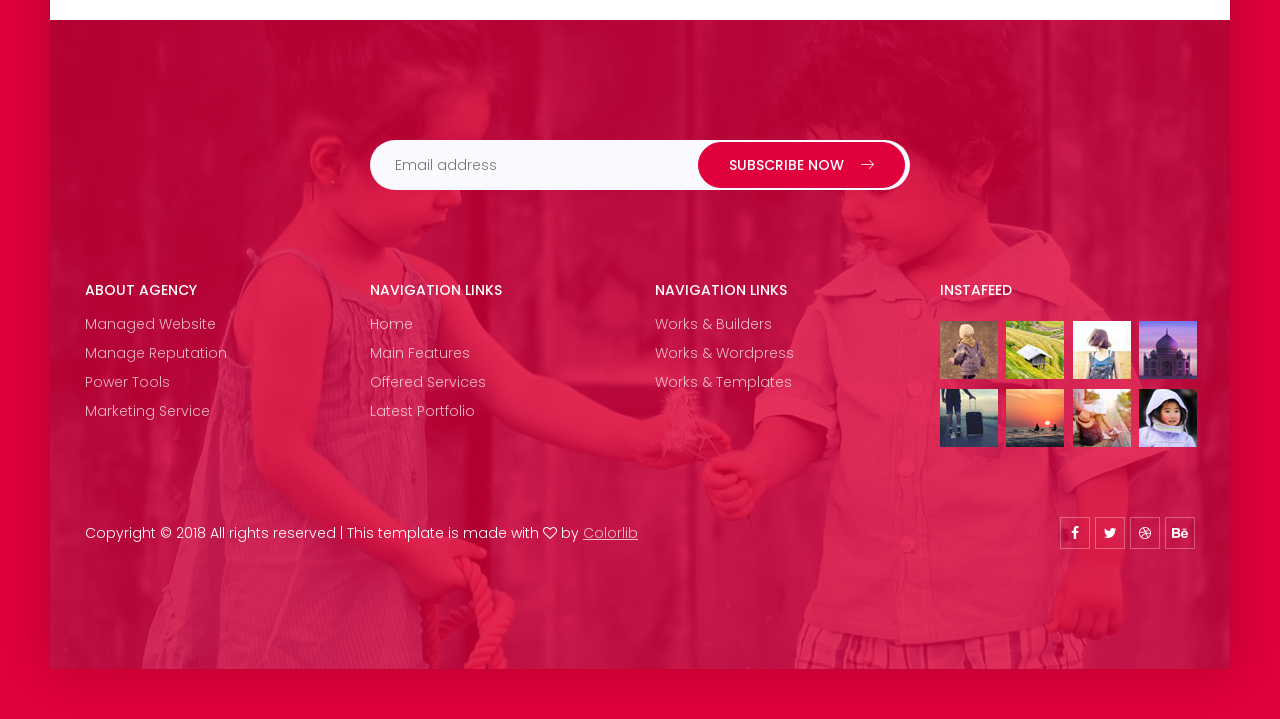
<file: huffmanweb/huffmanweb/static/css/dup/generic.1a0703b9ba64.html>
<!DOCTYPE html>
<html lang="zxx" class="no-js">
<head>
	<!-- Mobile Specific Meta -->
	<meta name="viewport" content="width=device-width, initial-scale=1, shrink-to-fit=no">
	<!-- Favicon-->
	<link rel="shortcut icon" href="img/fav.png">
	<!-- Author Meta -->
	<meta name="author" content="CodePixar">
	<!-- Meta Description -->
	<meta name="description" content="">
	<!-- Meta Keyword -->
	<meta name="keywords" content="">
	<!-- meta character set -->
	<meta charset="UTF-8">
	<!-- Site Title -->
	<title>Dup</title>

	<link href="https://fonts.googleapis.com/css?family=Poppins:100,300,500" rel="stylesheet">
		<!--
		CSS
		============================================= -->
		<link rel="stylesheet" href="css/linearicons.css">
		<link rel="stylesheet" href="css/owl.carousel.css">
		<link rel="stylesheet" href="css/font-awesome.min.css">
		<link rel="stylesheet" href="css/nice-select.css">
		<link rel="stylesheet" href="css/magnific-popup.css">
		<link rel="stylesheet" href="css/bootstrap.css">
		<link rel="stylesheet" href="css/main.css">
	</head>
	<body class="dup-body">
		<div class="dup-body-wrap">
			<!-- Start Header Area -->
			<header class="default-header">
				<div class="header-wrap">
					<div class="header-top d-flex justify-content-between align-items-center">
						<div class="logo">
							<a href="index.html"><img src="img/logo.png" alt=""></a>
						</div>
						<div class="main-menubar d-flex align-items-center">
							<nav class="hide">
								<a href="index.html">Home</a>
								<a href="generic.html">Generic</a>
								<a href="elements.html">Elements</a>
							</nav>
							<div class="menu-bar"><span class="lnr lnr-menu"></span></div>
						</div>
					</div>
				</div>
			</header>
		<!-- End Header Area -->
		<!-- Start Banner Area -->
		<section class="generic-banner relative">
			<div class="container">
				<div class="row height align-items-center justify-content-center">
					<div class="col-lg-10">
						<div class="banner-content text-center">
							<h2>The Generic Page</h2>
							<p>It won’t be a bigger problem to find one video game lover in your <br> neighbor. Since the introduction of Virtual Game.</p>
						</div>
					</div>
				</div>
			</div>
		</section>
		<!-- End Banner Area -->
		<!-- Start Video Area -->
		<section class="video-area">
			<div class="overlay overlay-bg"></div>
			<div class="container">
				<div class="video-content">
					<a href="http://www.youtube.com/watch?v=0O2aH4XLbto" class="play-btn"><img src="img/play-btn.png" alt=""></a>
					<h3 class="h2 text-white">Everyone wants to be unique</h3>
				</div>
			</div>
		</section>
		<!-- End Video Area -->
		<!-- Start Achivement Area -->
		<section class="section-gap achivement-area">
			<div class="container">
				<div class="row align-items-center">
					<div class="col-lg-5">
						<div class="achivement-content">
							<h2>Our Achievements</h2>
							<p class="mb-30">Few would argue that, despite the advancements of feminism over the past three decades, women still face a double standard when it comes to their behavior. While men’s borderline-inappropriate behavior is often laughed off as “boys will be boys,” women face higher conduct </p>
							<a href="#" class="primary-btn">View More<span class="lnr lnr-arrow-right"></span></a>
						</div>
					</div>
					<div class="col-lg-6">
						<div class="total-achivement">
							<div class="row">
								<div class="col-md-4 col-sm-6">
									<div class="single-achivement">
										<a href="#" class="achivement-link">
											<i class="fa fa-behance"></i>
										</a>
										<h6><a href="#">Behance Review</a></h6>
									</div>
								</div>
								<div class="col-md-4 col-sm-6">
									<div class="single-achivement">
										<a href="#" class="achivement-link">
											<i class="fa fa-dribbble"></i>
										</a>
										<h6><a href="#">Dribbble Shots</a></h6>
									</div>
								</div>
								<div class="col-md-4 col-sm-6">
									<div class="single-achivement">
										<a href="#" class="achivement-link">
											<i class="fa fa-youtube"></i>
										</a>
										<h6><a href="#">Youtube Subscribe</a></h6>
									</div>
								</div>
								<div class="col-md-4 col-sm-6">
									<div class="single-achivement">
										<a href="#" class="achivement-link">
											<i class="fa fa-github"></i>
										</a>
										<h6><a href="#">Github Push</a></h6>
									</div>
								</div>
								<div class="col-md-4 col-sm-6">
									<div class="single-achivement">
										<a href="#" class="achivement-link">
											<i class="fa fa-trophy"></i>
										</a>
										<h6><a href="#">Offline Trophy</a></h6>
									</div>
								</div>
								<div class="col-md-4 col-sm-6">
									<div class="single-achivement">
										<a href="#" class="achivement-link">
											<i class="fa fa-usd"></i>
										</a>
										<h6><a href="#">Cash Prizes</a></h6>
									</div>
								</div>
							</div>
						</div>
					</div>
				</div>
			</div>
		</section>
		<!-- End Achivement Area -->
		<!-- About Generic Start -->
		<section class="about-generic-area">
			<div class="overlay overlay-bg"></div>
			<div class="container border-top-generic">
				<h3 class="about-title mb-70 text-white">Elaboration about Generic Page</h3>
				<div class="row">
					<div class="col-md-12">
						<div class="img-text">
							<img src="img/a.jpg" alt="" class="img-fluid float-left mr-20 mb-20">
							<p class="text-white">Recently, the US Federal government banned online casinos from operating in America by making it illegal to transfer money to them through any US bank or payment system. As a result of this law, most of the popular online casino networks such as Party Gaming and PlayTech left the United States. Overnight, online casino players found themselves being chased by the Federal government. But, after a fortnight, the online casino industry came up with a solution and new online casinos started taking root. These began to operate under a different business umbrella, and by doing that, rendered the transfer of money to and from them legal. A major part of this was enlisting electronic banking systems that would accept this new clarification and start doing business with me. Listed in this article are the electronic banking systems that accept players from the United States that wish to play in online casinos.</p>
						</div>
					</div>
					<div class="col-lg-12">
						<p class="text-white">Recently, the US Federal government banned online casinos from operating in America by making it illegal to transfer money to them through any US bank or payment system. As a result of this law, most of the popular online casino networks such as Party Gaming and PlayTech left the United States. Overnight, online casino players found themselves being chased by the Federal government. But, after a fortnight, the online casino industry came up with a solution and new online casinos started taking root. These began to operate under a different business umbrella, and by doing that, rendered the transfer of money to and from them legal. A major part of this was enlisting electronic banking systems that would accept this new clarification and start doing business with me. Listed in this article are the electronic banking systems that accept players from the United States that wish to play in online casinos.</p>
					</div>
					<div class="col-lg-12">
						<p class="text-white">Recently, the US Federal government banned online casinos from operating in America by making it illegal to transfer money to them through any US bank or payment system. As a result of this law, most of the popular online casino networks such as Party Gaming and PlayTech left the United States. Overnight, online casino players found themselves being chased by the Federal government. But, after a fortnight, the online casino industry came up with a solution and new online casinos started taking root. These began to operate under a different business umbrella, and by doing that, rendered the transfer of money to and from them legal. A major part of this was enlisting electronic banking systems that would accept this new clarification and start doing business with me. Listed in this article are the electronic banking systems that accept players from the United States that wish to play in online casinos.</p>
					</div>
					<div class="col-md-12">
						<div class="img-text">
							<img src="img/a2.jpg" alt="" class="img-fluid float-left mr-20 mb-20">
							<p class="text-white">Recently, the US Federal government banned online casinos from operating in America by making it illegal to transfer money to them through any US bank or payment system. As a result of this law, most of the popular online casino networks such as Party Gaming and PlayTech left the United States. Overnight, online casino players found themselves being chased by the Federal government. But, after a fortnight, the online casino industry came up with a solution and new online casinos started taking root. These began to operate under a different business umbrella, and by doing that, rendered the transfer of money to and from them legal. A major part of this was enlisting electronic banking systems that would accept this new clarification and start doing business with me. Listed in this article are the electronic banking systems that accept players from the United States that wish to play in online casinos.</p>
						</div>
					</div>
				</div>
			</div>
		</section>
		<!-- End Generic Start -->

		<!-- Start Contact Area -->
		<section class="contact-area">
			<div class="container">
				<div class="row">
					<div class="col-lg-3 col-md-6">
						<div class="single-address text-center">
							<h6>Visit Our Office</h6>
							<p>56/8, bir uttam qazi nuruzzaman road, west panthapath, kalabagan, Dhanmondi, Dhaka - 1205</p>
						</div>
					</div>
					<div class="col-lg-3 col-md-6">
						<div class="single-address text-center">
							<h6>Let’s call us</h6>
							<p>Phone 01: <a href="tel:023545">012-6532-568-9746</a> <br> Phone 02:<a href="tel:023545">012-6532-568-9748</a> <br>FAX:<a href="tel:023545">02-6532-568-746</a></p>
						</div>
					</div>
					<div class="col-lg-3 col-md-6">
						<div class="single-address text-center">
							<h6>Let’s Email Us</h6>
							<p><a href="mailto:demo@gmail.com">hello@colorlib.com</a> <br>
								<a href="mailto:demo@gmail.com">mainhelpinfo@colorlib.com</a> <br>
								<a href="mailto:demo@gmail.com">infohelp@colorlib.com</a></p>
						</div>
					</div>
					<div class="col-lg-3 col-md-6">
						<div class="single-address text-center">
							<h6>Customer Support</h6>
							<p><a href="mailto:demo@gmail.com">support@colorlib.com</a> <br>
								<a href="mailto:demo@gmail.com">emergencysupp@colorlib.com</a> <br>
								<a href="mailto:demo@gmail.com">extremesupp@colorlib.com</a></p>
						</div>
					</div>
				</div>
			</div>
		</section>
		<!-- End Contact Area -->

		<!-- Start Subscription Area -->

		<!-- End Subscription Area -->

		<!-- Strat Footer Area -->
		<footer class="section-gap footer-widget-area">
			<div class="overlay overlay-bg"></div>
			<div class="container">
				<div class="subscription-area">
					<div class="row justify-content-center">
						<div class="col-lg-6">
							<div id="mc_embed_signup">
								<form target="_blank" novalidate action="https://spondonit.us12.list-manage.com/subscribe/post?u=1462626880ade1ac87bd9c93a&id=92a4423d01" method="get" class="subscription relative">
									<input type="email" name="EMAIL" placeholder="Email address" onfocus="this.placeholder = ''" onblur="this.placeholder = 'Email address'" required>
									<div style="position: absolute; left: -5000px;">
										<input type="text" name="b_36c4fd991d266f23781ded980_aefe40901a" tabindex="-1" value="">
									</div>
									<button class="primary-btn">Subscribe now<span class="lnr lnr-arrow-right"></span></button>
									<div class="info"></div>
								</form>
							</div>
						</div>
					</div>
				</div>
				<div class="row">
					<div class="col-lg-3 col-sm-6">
						<div class="single-footer-widget">
							<h6 class="text-white text-uppercase mb-20">About Agency</h6>
							<ul class="footer-nav">
								<li><a href="#">Managed Website</a></li>
								<li><a href="#">Manage Reputation</a></li>
								<li><a href="#">Power Tools</a></li>
								<li><a href="#">Marketing Service</a></li>
							</ul>
						</div>
					</div>
					<div class="col-lg-3 col-sm-6">
						<div class="single-footer-widget">
							<h6 class="text-white text-uppercase mb-20">Navigation Links</h6>
							<ul class="footer-nav">
								<li><a href="#">Home</a></li>
								<li><a href="#">Main Features</a></li>
								<li><a href="#">Offered Services</a></li>
								<li><a href="#">Latest Portfolio</a></li>
							</ul>
						</div>
					</div>
					<div class="col-lg-3 col-sm-6">
						<div class="single-footer-widget">
							<h6 class="text-white text-uppercase mb-20">Navigation Links</h6>
							<ul class="footer-nav">
								<li><a href="#">Works & Builders</a></li>
								<li><a href="#">Works & Wordpress</a></li>
								<li><a href="#">Works & Templates</a></li>
							</ul>
						</div>
					</div>

					<div class="col-lg-3 col-sm-6">
						<div class="single-footer-widget">
							<h6 class="text-white text-uppercase mb-20">Instafeed</h6>
							<ul class="instafeed d-flex flex-wrap">
								<li><img src="img/i1.jpg" alt=""></li>
								<li><img src="img/i2.jpg" alt=""></li>
								<li><img src="img/i3.jpg" alt=""></li>
								<li><img src="img/i4.jpg" alt=""></li>
								<li><img src="img/i5.jpg" alt=""></li>
								<li><img src="img/i6.jpg" alt=""></li>
								<li><img src="img/i7.jpg" alt=""></li>
								<li><img src="img/i8.jpg" alt=""></li>
							</ul>
						</div>
					</div>
				</div>
				<div class="footer-bottom d-flex justify-content-between align-items-center flex-wrap">
					<p class="footer-text m-0">Copyright &copy; 2018 All rights reserved   |   This template is made with <i class="fa fa-heart-o" aria-hidden="true"></i> by <a href="https://colorlib.com/">Colorlib</a></p>
					<div class="footer-social d-flex align-items-center">
						<a href="#"><i class="fa fa-facebook"></i></a>
						<a href="#"><i class="fa fa-twitter"></i></a>
						<a href="#"><i class="fa fa-dribbble"></i></a>
						<a href="#"><i class="fa fa-behance"></i></a>
					</div>
				</div>
			</div>
		</footer>
		<!-- End Footer Area -->
		</div>

		<script src="js/vendor/jquery-2.2.4.min.js"></script>
		<script src="https://cdnjs.cloudflare.com/ajax/libs/popper.js/1.11.0/umd/popper.min.js" integrity="sha384-b/U6ypiBEHpOf/4+1nzFpr53nxSS+GLCkfwBdFNTxtclqqenISfwAzpKaMNFNmj4" crossorigin="anonymous"></script>
		<script src="js/vendor/bootstrap.min.js"></script>
		<script src="js/jquery.ajaxchimp.min.js"></script>
		<script src="js/owl.carousel.min.js"></script>
		<script src="js/jquery.nice-select.min.js"></script>
		<script src="js/jquery.magnific-popup.min.js"></script>
		<script src="js/main.js"></script>
	</body>
</html>
</file>
<file: huffmanweb/huffmanweb/static/css/dup/css/linearicons.css>
@font-face {
	font-family: 'Linearicons-Free';
	src:url('../fonts/Linearicons-Free.eot?w118d');
	src:url('../fonts/Linearicons-Free.eot?#iefixw118d') format('embedded-opentype'),
		url('../fonts/Linearicons-Free.woff2?w118d') format('woff2'),
		url('../fonts/Linearicons-Free.woff?w118d') format('woff'),
		url('../fonts/Linearicons-Free.ttf?w118d') format('truetype'),
		url('../fonts/Linearicons-Free.svg?w118d#Linearicons-Free') format('svg');
	font-weight: normal;
	font-style: normal;
}

.lnr {
	font-family: 'Linearicons-Free';
	speak: none;
	font-style: normal;
	font-weight: normal;
	font-variant: normal;
	text-transform: none;
	line-height: 1;

	/* Better Font Rendering =========== */
	-webkit-font-smoothing: antialiased;
	-moz-osx-font-smoothing: grayscale;
}

.lnr-home:before {
	content: "\e800";
}
.lnr-apartment:before {
	content: "\e801";
}
.lnr-pencil:before {
	content: "\e802";
}
.lnr-magic-wand:before {
	content: "\e803";
}
.lnr-drop:before {
	content: "\e804";
}
.lnr-lighter:before {
	content: "\e805";
}
.lnr-poop:before {
	content: "\e806";
}
.lnr-sun:before {
	content: "\e807";
}
.lnr-moon:before {
	content: "\e808";
}
.lnr-cloud:before {
	content: "\e809";
}
.lnr-cloud-upload:before {
	content: "\e80a";
}
.lnr-cloud-download:before {
	content: "\e80b";
}
.lnr-cloud-sync:before {
	content: "\e80c";
}
.lnr-cloud-check:before {
	content: "\e80d";
}
.lnr-database:before {
	content: "\e80e";
}
.lnr-lock:before {
	content: "\e80f";
}
.lnr-cog:before {
	content: "\e810";
}
.lnr-trash:before {
	content: "\e811";
}
.lnr-dice:before {
	content: "\e812";
}
.lnr-heart:before {
	content: "\e813";
}
.lnr-star:before {
	content: "\e814";
}
.lnr-star-half:before {
	content: "\e815";
}
.lnr-star-empty:before {
	content: "\e816";
}
.lnr-flag:before {
	content: "\e817";
}
.lnr-envelope:before {
	content: "\e818";
}
.lnr-paperclip:before {
	content: "\e819";
}
.lnr-inbox:before {
	content: "\e81a";
}
.lnr-eye:before {
	content: "\e81b";
}
.lnr-printer:before {
	content: "\e81c";
}
.lnr-file-empty:before {
	content: "\e81d";
}
.lnr-file-add:before {
	content: "\e81e";
}
.lnr-enter:before {
	content: "\e81f";
}
.lnr-exit:before {
	content: "\e820";
}
.lnr-graduation-hat:before {
	content: "\e821";
}
.lnr-license:before {
	content: "\e822";
}
.lnr-music-note:before {
	content: "\e823";
}
.lnr-film-play:before {
	content: "\e824";
}
.lnr-camera-video:before {
	content: "\e825";
}
.lnr-camera:before {
	content: "\e826";
}
.lnr-picture:before {
	content: "\e827";
}
.lnr-book:before {
	content: "\e828";
}
.lnr-bookmark:before {
	content: "\e829";
}
.lnr-user:before {
	content: "\e82a";
}
.lnr-users:before {
	content: "\e82b";
}
.lnr-shirt:before {
	content: "\e82c";
}
.lnr-store:before {
	content: "\e82d";
}
.lnr-cart:before {
	content: "\e82e";
}
.lnr-tag:before {
	content: "\e82f";
}
.lnr-phone-handset:before {
	content: "\e830";
}
.lnr-phone:before {
	content: "\e831";
}
.lnr-pushpin:before {
	content: "\e832";
}
.lnr-map-marker:before {
	content: "\e833";
}
.lnr-map:before {
	content: "\e834";
}
.lnr-location:before {
	content: "\e835";
}
.lnr-calendar-full:before {
	content: "\e836";
}
.lnr-keyboard:before {
	content: "\e837";
}
.lnr-spell-check:before {
	content: "\e838";
}
.lnr-screen:before {
	content: "\e839";
}
.lnr-smartphone:before {
	content: "\e83a";
}
.lnr-tablet:before {
	content: "\e83b";
}
.lnr-laptop:before {
	content: "\e83c";
}
.lnr-laptop-phone:before {
	content: "\e83d";
}
.lnr-power-switch:before {
	content: "\e83e";
}
.lnr-bubble:before {
	content: "\e83f";
}
.lnr-heart-pulse:before {
	content: "\e840";
}
.lnr-construction:before {
	content: "\e841";
}
.lnr-pie-chart:before {
	content: "\e842";
}
.lnr-chart-bars:before {
	content: "\e843";
}
.lnr-gift:before {
	content: "\e844";
}
.lnr-diamond:before {
	content: "\e845";
}
.lnr-linearicons:before {
	content: "\e846";
}
.lnr-dinner:before {
	content: "\e847";
}
.lnr-coffee-cup:before {
	content: "\e848";
}
.lnr-leaf:before {
	content: "\e849";
}
.lnr-paw:before {
	content: "\e84a";
}
.lnr-rocket:before {
	content: "\e84b";
}
.lnr-briefcase:before {
	content: "\e84c";
}
.lnr-bus:before {
	content: "\e84d";
}
.lnr-car:before {
	content: "\e84e";
}
.lnr-train:before {
	content: "\e84f";
}
.lnr-bicycle:before {
	content: "\e850";
}
.lnr-wheelchair:before {
	content: "\e851";
}
.lnr-select:before {
	content: "\e852";
}
.lnr-earth:before {
	content: "\e853";
}
.lnr-smile:before {
	content: "\e854";
}
.lnr-sad:before {
	content: "\e855";
}
.lnr-neutral:before {
	content: "\e856";
}
.lnr-mustache:before {
	content: "\e857";
}
.lnr-alarm:before {
	content: "\e858";
}
.lnr-bullhorn:before {
	content: "\e859";
}
.lnr-volume-high:before {
	content: "\e85a";
}
.lnr-volume-medium:before {
	content: "\e85b";
}
.lnr-volume-low:before {
	content: "\e85c";
}
.lnr-volume:before {
	content: "\e85d";
}
.lnr-mic:before {
	content: "\e85e";
}
.lnr-hourglass:before {
	content: "\e85f";
}
.lnr-undo:before {
	content: "\e860";
}
.lnr-redo:before {
	content: "\e861";
}
.lnr-sync:before {
	content: "\e862";
}
.lnr-history:before {
	content: "\e863";
}
.lnr-clock:before {
	content: "\e864";
}
.lnr-download:before {
	content: "\e865";
}
.lnr-upload:before {
	content: "\e866";
}
.lnr-enter-down:before {
	content: "\e867";
}
.lnr-exit-up:before {
	content: "\e868";
}
.lnr-bug:before {
	content: "\e869";
}
.lnr-code:before {
	content: "\e86a";
}
.lnr-link:before {
	content: "\e86b";
}
.lnr-unlink:before {
	content: "\e86c";
}
.lnr-thumbs-up:before {
	content: "\e86d";
}
.lnr-thumbs-down:before {
	content: "\e86e";
}
.lnr-magnifier:before {
	content: "\e86f";
}
.lnr-cross:before {
	content: "\e870";
}
.lnr-menu:before {
	content: "\e871";
}
.lnr-list:before {
	content: "\e872";
}
.lnr-chevron-up:before {
	content: "\e873";
}
.lnr-chevron-down:before {
	content: "\e874";
}
.lnr-chevron-left:before {
	content: "\e875";
}
.lnr-chevron-right:before {
	content: "\e876";
}
.lnr-arrow-up:before {
	content: "\e877";
}
.lnr-arrow-down:before {
	content: "\e878";
}
.lnr-arrow-left:before {
	content: "\e879";
}
.lnr-arrow-right:before {
	content: "\e87a";
}
.lnr-move:before {
	content: "\e87b";
}
.lnr-warning:before {
	content: "\e87c";
}
.lnr-question-circle:before {
	content: "\e87d";
}
.lnr-menu-circle:before {
	content: "\e87e";
}
.lnr-checkmark-circle:before {
	content: "\e87f";
}
.lnr-cross-circle:before {
	content: "\e880";
}
.lnr-plus-circle:before {
	content: "\e881";
}
.lnr-circle-minus:before {
	content: "\e882";
}
.lnr-arrow-up-circle:before {
	content: "\e883";
}
.lnr-arrow-down-circle:before {
	content: "\e884";
}
.lnr-arrow-left-circle:before {
	content: "\e885";
}
.lnr-arrow-right-circle:before {
	content: "\e886";
}
.lnr-chevron-up-circle:before {
	content: "\e887";
}
.lnr-chevron-down-circle:before {
	content: "\e888";
}
.lnr-chevron-left-circle:before {
	content: "\e889";
}
.lnr-chevron-right-circle:before {
	content: "\e88a";
}
.lnr-crop:before {
	content: "\e88b";
}
.lnr-frame-expand:before {
	content: "\e88c";
}
.lnr-frame-contract:before {
	content: "\e88d";
}
.lnr-layers:before {
	content: "\e88e";
}
.lnr-funnel:before {
	content: "\e88f";
}
.lnr-text-format:before {
	content: "\e890";
}
.lnr-text-format-remove:before {
	content: "\e891";
}
.lnr-text-size:before {
	content: "\e892";
}
.lnr-bold:before {
	content: "\e893";
}
.lnr-italic:before {
	content: "\e894";
}
.lnr-underline:before {
	content: "\e895";
}
.lnr-strikethrough:before {
	content: "\e896";
}
.lnr-highlight:before {
	content: "\e897";
}
.lnr-text-align-left:before {
	content: "\e898";
}
.lnr-text-align-center:before {
	content: "\e899";
}
.lnr-text-align-right:before {
	content: "\e89a";
}
.lnr-text-align-justify:before {
	content: "\e89b";
}
.lnr-line-spacing:before {
	content: "\e89c";
}
.lnr-indent-increase:before {
	content: "\e89d";
}
.lnr-indent-decrease:before {
	content: "\e89e";
}
.lnr-pilcrow:before {
	content: "\e89f";
}
.lnr-direction-ltr:before {
	content: "\e8a0";
}
.lnr-direction-rtl:before {
	content: "\e8a1";
}
.lnr-page-break:before {
	content: "\e8a2";
}
.lnr-sort-alpha-asc:before {
	content: "\e8a3";
}
.lnr-sort-amount-asc:before {
	content: "\e8a4";
}
.lnr-hand:before {
	content: "\e8a5";
}
.lnr-pointer-up:before {
	content: "\e8a6";
}
.lnr-pointer-right:before {
	content: "\e8a7";
}
.lnr-pointer-down:before {
	content: "\e8a8";
}
.lnr-pointer-left:before {
	content: "\e8a9";
}
</file>
<file: huffmanweb/huffmanweb/static/css/dup/css/nice-select.css>
.nice-select {
  -webkit-tap-highlight-color: transparent;
  background-color: #fff;
  border-radius: 5px;
  border: solid 1px #e8e8e8;
  box-sizing: border-box;
  clear: both;
  cursor: pointer;
  display: block;
  float: left;
  font-family: inherit;
  font-size: 14px;
  font-weight: normal;
  height: 42px;
  line-height: 40px;
  outline: none;
  padding-left: 18px;
  padding-right: 30px;
  position: relative;
  text-align: left !important;
  -webkit-transition: all 0.2s ease-in-out;
  transition: all 0.2s ease-in-out;
  -webkit-user-select: none;
     -moz-user-select: none;
      -ms-user-select: none;
          user-select: none;
  white-space: nowrap;
  width: auto; }
  .nice-select:hover {
    border-color: #dbdbdb; }
  .nice-select:active, .nice-select.open, .nice-select:focus {
    border-color: #999; }
  .nice-select:after {
    border-bottom: 2px solid #999;
    border-right: 2px solid #999;
    content: '';
    display: block;
    height: 5px;
    margin-top: -4px;
    pointer-events: none;
    position: absolute;
    right: 12px;
    top: 50%;
    -webkit-transform-origin: 66% 66%;
        -ms-transform-origin: 66% 66%;
            transform-origin: 66% 66%;
    -webkit-transform: rotate(45deg);
        -ms-transform: rotate(45deg);
            transform: rotate(45deg);
    -webkit-transition: all 0.15s ease-in-out;
    transition: all 0.15s ease-in-out;
    width: 5px; }
  .nice-select.open:after {
    -webkit-transform: rotate(-135deg);
        -ms-transform: rotate(-135deg);
            transform: rotate(-135deg); }
  .nice-select.open .list {
    opacity: 1;
    pointer-events: auto;
    -webkit-transform: scale(1) translateY(0);
        -ms-transform: scale(1) translateY(0);
            transform: scale(1) translateY(0); }
  .nice-select.disabled {
    border-color: #ededed;
    color: #999;
    pointer-events: none; }
    .nice-select.disabled:after {
      border-color: #cccccc; }
  .nice-select.wide {
    width: 100%; }
    .nice-select.wide .list {
      left: 0 !important;
      right: 0 !important; }
  .nice-select.right {
    float: right; }
    .nice-select.right .list {
      left: auto;
      right: 0; }
  .nice-select.small {
    font-size: 12px;
    height: 36px;
    line-height: 34px; }
    .nice-select.small:after {
      height: 4px;
      width: 4px; }
    .nice-select.small .option {
      line-height: 34px;
      min-height: 34px; }
  .nice-select .list {
    background-color: #fff;
    border-radius: 5px;
    box-shadow: 0 0 0 1px rgba(68, 68, 68, 0.11);
    box-sizing: border-box;
    margin-top: 4px;
    opacity: 0;
    overflow: hidden;
    padding: 0;
    pointer-events: none;
    position: absolute;
    top: 100%;
    left: 0;
    -webkit-transform-origin: 50% 0;
        -ms-transform-origin: 50% 0;
            transform-origin: 50% 0;
    -webkit-transform: scale(0.75) translateY(-21px);
        -ms-transform: scale(0.75) translateY(-21px);
            transform: scale(0.75) translateY(-21px);
    -webkit-transition: all 0.2s cubic-bezier(0.5, 0, 0, 1.25), opacity 0.15s ease-out;
    transition: all 0.2s cubic-bezier(0.5, 0, 0, 1.25), opacity 0.15s ease-out;
    z-index: 9; }
    .nice-select .list:hover .option:not(:hover) {
      background-color: transparent !important; }
  .nice-select .option {
    cursor: pointer;
    font-weight: 400;
    line-height: 40px;
    list-style: none;
    min-height: 40px;
    outline: none;
    padding-left: 18px;
    padding-right: 29px;
    text-align: left;
    -webkit-transition: all 0.2s;
    transition: all 0.2s; }
    .nice-select .option:hover, .nice-select .option.focus, .nice-select .option.selected.focus {
      background-color: #f6f6f6; }
    .nice-select .option.selected {
      font-weight: bold; }
    .nice-select .option.disabled {
      background-color: transparent;
      color: #999;
      cursor: default; }

.no-csspointerevents .nice-select .list {
  display: none; }

.no-csspointerevents .nice-select.open .list {
  display: block; }
</file>
<file: huffmanweb/huffmanweb/static/css/dup/css/main.css>
/*--------------------------- Color variations ----------------------*/
/* Medium Layout: 1280px */
/* Tablet Layout: 768px */
/* Mobile Layout: 320px */
/* Wide Mobile Layout: 480px */
/* =================================== */
/*  Basic Style 
/* =================================== */
::-moz-selection {
  /* Code for Firefox */
  background-color: #e0003b;
  color: #fff;
}

::selection {
  background-color: #e0003b;
  color: #fff;
}

::-webkit-input-placeholder {
  /* WebKit, Blink, Edge */
  color: #777777;
  font-weight: 300;
}

:-moz-placeholder {
  /* Mozilla Firefox 4 to 18 */
  color: #777777;
  opacity: 1;
  font-weight: 300;
}

::-moz-placeholder {
  /* Mozilla Firefox 19+ */
  color: #777777;
  opacity: 1;
  font-weight: 300;
}

:-ms-input-placeholder {
  /* Internet Explorer 10-11 */
  color: #777777;
  font-weight: 300;
}

::-ms-input-placeholder {
  /* Microsoft Edge */
  color: #777777;
  font-weight: 300;
}

body {
  color: #777777;
  font-family: "Poppins", sans-serif;
  font-size: 14px;
  font-weight: 300;
  line-height: 1.5em;
  position: relative;
}

ol, ul {
  margin: 0;
  padding: 0;
  list-style: none;
}

select {
  display: block;
}

figure {
  margin: 0;
}

a {
  -webkit-transition: all 0.3s ease 0s;
  -moz-transition: all 0.3s ease 0s;
  -o-transition: all 0.3s ease 0s;
  transition: all 0.3s ease 0s;
}

iframe {
  border: 0;
}

a, a:focus, a:hover {
  text-decoration: none;
  outline: 0;
  color: #777777;
}

.btn.active.focus,
.btn.active:focus,
.btn.focus,
.btn.focus:active,
.btn:active:focus,
.btn:focus {
  text-decoration: none;
  outline: 0;
}

.card-panel {
  margin: 0;
  padding: 60px;
}

/**
 *  Typography
 *
 **/
.btn i, .btn-large i, .btn-floating i, .btn-large i, .btn-flat i {
  font-size: 1em;
  line-height: inherit;
}

.gray-bg {
  background: #f9f9ff;
}

h1, h2, h3,
h4, h5, h6 {
  font-family: "Poppins", sans-serif;
  color: #222222;
  line-height: 1.5em;
  margin-bottom: 0;
  margin-top: 0;
  font-weight: 500;
}

.h1, .h2, .h3,
.h4, .h5, .h6 {
  margin-bottom: 0;
  margin-top: 0;
  font-family: "Poppins", sans-serif;
  font-weight: 600;
  color: #222222;
}

h1, .h1 {
  font-size: 36px;
}

h2, .h2 {
  font-size: 30px;
}

h3, .h3 {
  font-size: 24px;
}

h4, .h4 {
  font-size: 18px;
}

h5, .h5 {
  font-size: 16px;
}

h6, .h6 {
  font-size: 14px;
  color: #222222;
}

td, th {
  border-radius: 0px;
}

/**
 * For modern browsers
 * 1. The space content is one way to avoid an Opera bug when the
 *    contenteditable attribute is included anywhere else in the document.
 *    Otherwise it causes space to appear at the top and bottom of elements
 *    that are clearfixed.
 * 2. The use of `table` rather than `block` is only necessary if using
 *    `:before` to contain the top-margins of child elements.
 */
.clear::before, .clear::after {
  content: " ";
  display: table;
}

.clear::after {
  clear: both;
}

.fz-11 {
  font-size: 11px;
}

.fz-12 {
  font-size: 12px;
}

.fz-13 {
  font-size: 13px;
}

.fz-14 {
  font-size: 14px;
}

.fz-15 {
  font-size: 15px;
}

.fz-16 {
  font-size: 16px;
}

.fz-18 {
  font-size: 18px;
}

.fz-30 {
  font-size: 30px;
}

.fz-48 {
  font-size: 48px !important;
}

.fw100 {
  font-weight: 100;
}

.fw300 {
  font-weight: 300;
}

.fw400 {
  font-weight: 400 !important;
}

.fw500 {
  font-weight: 500;
}

.f700 {
  font-weight: 700;
}

.fsi {
  font-style: italic;
}

.mt-10 {
  margin-top: 10px;
}

.mt-15 {
  margin-top: 15px;
}

.mt-20 {
  margin-top: 20px;
}

.mt-25 {
  margin-top: 25px;
}

.mt-30 {
  margin-top: 30px;
}

.mt-35 {
  margin-top: 35px;
}

.mt-40 {
  margin-top: 40px;
}

.mt-50 {
  margin-top: 50px;
}

.mt-60 {
  margin-top: 60px;
}

.mt-70 {
  margin-top: 70px;
}

.mt-80 {
  margin-top: 80px;
}

.mt-100 {
  margin-top: 100px;
}

.mt-120 {
  margin-top: 120px;
}

.mt-150 {
  margin-top: 150px;
}

.ml-0 {
  margin-left: 0 !important;
}

.ml-5 {
  margin-left: 5px !important;
}

.ml-10 {
  margin-left: 10px;
}

.ml-15 {
  margin-left: 15px;
}

.ml-20 {
  margin-left: 20px;
}

.ml-30 {
  margin-left: 30px;
}

.ml-50 {
  margin-left: 50px;
}

.mr-0 {
  margin-right: 0 !important;
}

.mr-5 {
  margin-right: 5px !important;
}

.mr-15 {
  margin-right: 15px;
}

.mr-10 {
  margin-right: 10px;
}

.mr-20 {
  margin-right: 20px;
}

.mr-30 {
  margin-right: 30px;
}

.mr-50 {
  margin-right: 50px;
}

.mb-0 {
  margin-bottom: 0px;
}

.mb-0-i {
  margin-bottom: 0px !important;
}

.mb-5 {
  margin-bottom: 5px;
}

.mb-10 {
  margin-bottom: 10px;
}

.mb-15 {
  margin-bottom: 15px;
}

.mb-20 {
  margin-bottom: 20px;
}

.mb-25 {
  margin-bottom: 25px;
}

.mb-30 {
  margin-bottom: 30px;
}

.mb-40 {
  margin-bottom: 40px;
}

.mb-50 {
  margin-bottom: 50px;
}

.mb-60 {
  margin-bottom: 60px;
}

.mb-70 {
  margin-bottom: 70px;
}

.mb-80 {
  margin-bottom: 80px;
}

.mb-90 {
  margin-bottom: 90px;
}

.mb-100 {
  margin-bottom: 100px;
}

.pt-0 {
  padding-top: 0px;
}

.pt-10 {
  padding-top: 10px;
}

.pt-15 {
  padding-top: 15px;
}

.pt-20 {
  padding-top: 20px;
}

.pt-25 {
  padding-top: 25px;
}

.pt-30 {
  padding-top: 30px;
}

.pt-40 {
  padding-top: 40px;
}

.pt-50 {
  padding-top: 50px;
}

.pt-60 {
  padding-top: 60px;
}

.pt-70 {
  padding-top: 70px;
}

.pt-80 {
  padding-top: 80px;
}

.pt-90 {
  padding-top: 90px;
}

.pt-100 {
  padding-top: 100px;
}

.pt-150 {
  padding-top: 150px;
}

.pb-0 {
  padding-bottom: 0px;
}

.pb-10 {
  padding-bottom: 10px;
}

.pb-15 {
  padding-bottom: 15px;
}

.pb-20 {
  padding-bottom: 20px;
}

.pb-25 {
  padding-bottom: 25px;
}

.pb-30 {
  padding-bottom: 30px;
}

.pb-40 {
  padding-bottom: 40px;
}

.pb-50 {
  padding-bottom: 50px;
}

.pb-60 {
  padding-bottom: 60px;
}

.pb-70 {
  padding-bottom: 70px;
}

.pb-80 {
  padding-bottom: 80px;
}

.pb-90 {
  padding-bottom: 90px;
}

.pb-100 {
  padding-bottom: 100px;
}

.pb-150 {
  padding-bottom: 150px;
}

.pr-30 {
  padding-right: 30px;
}

.pl-30 {
  padding-left: 30px;
}

.p-40 {
  padding: 40px;
}

.float-left {
  float: left;
}

.float-right {
  float: right;
}

.text-italic {
  font-style: italic;
}

.text-white {
  color: #fff;
}

.transition {
  -webkit-transition: all 0.3s ease 0s;
  -moz-transition: all 0.3s ease 0s;
  -o-transition: all 0.3s ease 0s;
  transition: all 0.3s ease 0s;
}

.section-full {
  padding: 100px 0;
}

.section-half {
  padding: 75px 0;
}

.flex {
  display: -webkit-box;
  display: -webkit-flex;
  display: -moz-flex;
  display: -ms-flexbox;
  display: flex;
}

.inline-flex {
  display: -webkit-inline-box;
  display: -webkit-inline-flex;
  display: -moz-inline-flex;
  display: -ms-inline-flexbox;
  display: inline-flex;
}

.flex-grow {
  -webkit-box-flex: 1;
  -webkit-flex-grow: 1;
  -moz-flex-grow: 1;
  -ms-flex-positive: 1;
  flex-grow: 1;
}

.flex-wrap {
  -webkit-flex-wrap: wrap;
  -moz-flex-wrap: wrap;
  -ms-flex-wrap: wrap;
  flex-wrap: wrap;
}

.flex-left {
  -webkit-box-pack: start;
  -ms-flex-pack: start;
  -webkit-justify-content: flex-start;
  -moz-justify-content: flex-start;
  justify-content: flex-start;
}

.flex-middle {
  -webkit-box-align: center;
  -ms-flex-align: center;
  -webkit-align-items: center;
  -moz-align-items: center;
  align-items: center;
}

.flex-right {
  -webkit-box-pack: end;
  -ms-flex-pack: end;
  -webkit-justify-content: flex-end;
  -moz-justify-content: flex-end;
  justify-content: flex-end;
}

.flex-top {
  -webkit-align-self: flex-start;
  -moz-align-self: flex-start;
  -ms-flex-item-align: start;
  align-self: flex-start;
}

.flex-center {
  -webkit-box-pack: center;
  -ms-flex-pack: center;
  -webkit-justify-content: center;
  -moz-justify-content: center;
  justify-content: center;
}

.flex-bottom {
  -webkit-align-self: flex-end;
  -moz-align-self: flex-end;
  -ms-flex-item-align: end;
  align-self: flex-end;
}

.space-between {
  -webkit-box-pack: justify;
  -ms-flex-pack: justify;
  -webkit-justify-content: space-between;
  -moz-justify-content: space-between;
  justify-content: space-between;
}

.space-around {
  -ms-flex-pack: distribute;
  -webkit-justify-content: space-around;
  -moz-justify-content: space-around;
  justify-content: space-around;
}

.flex-column {
  -webkit-box-direction: normal;
  -webkit-box-orient: vertical;
  -webkit-flex-direction: column;
  -moz-flex-direction: column;
  -ms-flex-direction: column;
  flex-direction: column;
}

.flex-cell {
  display: -webkit-box;
  display: -webkit-flex;
  display: -moz-flex;
  display: -ms-flexbox;
  display: flex;
  -webkit-box-flex: 1;
  -webkit-flex-grow: 1;
  -moz-flex-grow: 1;
  -ms-flex-positive: 1;
  flex-grow: 1;
}

.display-table {
  display: table;
}

.light {
  color: #fff;
}

.dark {
  color: #000;
}

.relative {
  position: relative;
}

.overflow-hidden {
  overflow: hidden;
}

.overlay {
  position: absolute;
  left: 0;
  right: 0;
  top: 0;
  bottom: 0;
}

.container.fullwidth {
  width: 100%;
}

.container.no-padding {
  padding-left: 0;
  padding-right: 0;
}

.no-padding {
  padding: 0;
}

.section-bg {
  background: #f9fafc;
}

@media (max-width: 767px) {
  .no-flex-xs {
    display: block !important;
  }
}

.row.no-margin {
  margin-left: 0;
  margin-right: 0;
}

.sample-text-area {
  background: #fff;
  padding: 100px 0 70px 0;
}

.text-heading {
  margin-bottom: 30px;
  font-size: 24px;
}

b, i, sup, sub, u, del {
  color: #df003a;
}

h1 {
  font-size: 36px;
}

h2 {
  font-size: 30px;
}

h3 {
  font-size: 24px;
}

h4 {
  font-size: 18px;
}

h5 {
  font-size: 16px;
}

h6 {
  font-size: 14px;
}

h1, h2, h3, h4, h5, h6 {
  line-height: 1.5em;
}

.typography h1, .typography h2, .typography h3, .typography h4, .typography h5, .typography h6 {
  color: #777777;
}

.button-area {
  background: #fff;
}

.button-area .border-top-generic {
  padding: 70px 15px;
  border-top: 1px dotted #eee;
}

.button-group-area .genric-btn {
  margin-right: 10px;
  margin-top: 10px;
}

.button-group-area .genric-btn:last-child {
  margin-right: 0;
}

.genric-btn {
  display: inline-block;
  outline: none;
  line-height: 40px;
  padding: 0 30px;
  font-size: 1em;
  text-align: center;
  text-decoration: none;
  font-weight: 500;
  cursor: pointer;
  -webkit-transition: all 0.3s ease 0s;
  -moz-transition: all 0.3s ease 0s;
  -o-transition: all 0.3s ease 0s;
  transition: all 0.3s ease 0s;
}

.genric-btn:focus {
  outline: none;
}

.genric-btn.e-large {
  padding: 0 40px;
  line-height: 50px;
}

.genric-btn.large {
  line-height: 45px;
}

.genric-btn.medium {
  line-height: 30px;
}

.genric-btn.small {
  line-height: 25px;
}

.genric-btn.radius {
  border-radius: 3px;
}

.genric-btn.circle {
  border-radius: 20px;
}

.genric-btn.arrow {
  display: -webkit-inline-box;
  display: -ms-inline-flexbox;
  display: inline-flex;
  -webkit-box-align: center;
  -ms-flex-align: center;
  align-items: center;
}

.genric-btn.arrow span {
  margin-left: 10px;
}

.genric-btn.default {
  color: #222222;
  background: #f9f9ff;
  border: 1px solid transparent;
}

.genric-btn.default:hover {
  border: 1px solid #f9f9ff;
  background: #fff;
}

.genric-btn.default-border {
  border: 1px solid #f9f9ff;
  background: #fff;
}

.genric-btn.default-border:hover {
  color: #222222;
  background: #f9f9ff;
  border: 1px solid transparent;
}

.genric-btn.primary {
  color: #fff;
  background: #df003a;
  border: 1px solid transparent;
}

.genric-btn.primary:hover {
  color: #df003a;
  border: 1px solid #df003a;
  background: #fff;
}

.genric-btn.primary-border {
  color: #df003a;
  border: 1px solid #df003a;
  background: #fff;
}

.genric-btn.primary-border:hover {
  color: #fff;
  background: #df003a;
  border: 1px solid transparent;
}

.genric-btn.success {
  color: #fff;
  background: #73d61c;
  border: 1px solid transparent;
}

.genric-btn.success:hover {
  color: #73d61c;
  border: 1px solid #73d61c;
  background: #fff;
}

.genric-btn.success-border {
  color: #73d61c;
  border: 1px solid #73d61c;
  background: #fff;
}

.genric-btn.success-border:hover {
  color: #fff;
  background: #73d61c;
  border: 1px solid transparent;
}

.genric-btn.info {
  color: #fff;
  background: #38a4ff;
  border: 1px solid transparent;
}

.genric-btn.info:hover {
  color: #38a4ff;
  border: 1px solid #38a4ff;
  background: #fff;
}

.genric-btn.info-border {
  color: #38a4ff;
  border: 1px solid #38a4ff;
  background: #fff;
}

.genric-btn.info-border:hover {
  color: #fff;
  background: #38a4ff;
  border: 1px solid transparent;
}

.genric-btn.warning {
  color: #fff;
  background: #f4e700;
  border: 1px solid transparent;
}

.genric-btn.warning:hover {
  color: #f4e700;
  border: 1px solid #f4e700;
  background: #fff;
}

.genric-btn.warning-border {
  color: #f4e700;
  border: 1px solid #f4e700;
  background: #fff;
}

.genric-btn.warning-border:hover {
  color: #fff;
  background: #f4e700;
  border: 1px solid transparent;
}

.genric-btn.danger {
  color: #fff;
  background: #f44a40;
  border: 1px solid transparent;
}

.genric-btn.danger:hover {
  color: #f44a40;
  border: 1px solid #f44a40;
  background: #fff;
}

.genric-btn.danger-border {
  color: #f44a40;
  border: 1px solid #f44a40;
  background: #fff;
}

.genric-btn.danger-border:hover {
  color: #fff;
  background: #f44a40;
  border: 1px solid transparent;
}

.genric-btn.link {
  color: #222222;
  background: #f9f9ff;
  text-decoration: underline;
  border: 1px solid transparent;
}

.genric-btn.link:hover {
  color: #222222;
  border: 1px solid #f9f9ff;
  background: #fff;
}

.genric-btn.link-border {
  color: #222222;
  border: 1px solid #f9f9ff;
  background: #fff;
  text-decoration: underline;
}

.genric-btn.link-border:hover {
  color: #222222;
  background: #f9f9ff;
  border: 1px solid transparent;
}

.genric-btn.disable {
  color: #222222, 0.3;
  background: #f9f9ff;
  border: 1px solid transparent;
  cursor: not-allowed;
}

.generic-blockquote {
  padding: 30px 50px 30px 30px;
  background: #f9f9ff;
  border-left: 2px solid #df003a;
}

@media (max-width: 767px) {
  .progress-table-wrap {
    overflow-x: scroll;
  }
}

.progress-table {
  background: #f9f9ff;
  padding: 15px 0px 30px 0px;
  min-width: 800px;
}

.progress-table .serial {
  width: 11.83%;
  padding-left: 30px;
}

.progress-table .country {
  width: 28.07%;
}

.progress-table .visit {
  width: 19.74%;
}

.progress-table .percentage {
  width: 40.36%;
  padding-right: 50px;
}

.progress-table .table-head {
  display: flex;
}

.progress-table .table-head .serial, .progress-table .table-head .country, .progress-table .table-head .visit, .progress-table .table-head .percentage {
  color: #222222;
  line-height: 40px;
  text-transform: uppercase;
  font-weight: 500;
}

.progress-table .table-row {
  padding: 15px 0;
  border-top: 1px solid #edf3fd;
  display: flex;
}

.progress-table .table-row .serial, .progress-table .table-row .country, .progress-table .table-row .visit, .progress-table .table-row .percentage {
  display: flex;
  align-items: center;
}

.progress-table .table-row .country img {
  margin-right: 15px;
}

.progress-table .table-row .percentage .progress {
  width: 80%;
  border-radius: 0px;
  background: transparent;
}

.progress-table .table-row .percentage .progress .progress-bar {
  height: 5px;
  line-height: 5px;
}

.progress-table .table-row .percentage .progress .progress-bar.color-1 {
  background-color: #6382e6;
}

.progress-table .table-row .percentage .progress .progress-bar.color-2 {
  background-color: #e66686;
}

.progress-table .table-row .percentage .progress .progress-bar.color-3 {
  background-color: #f09359;
}

.progress-table .table-row .percentage .progress .progress-bar.color-4 {
  background-color: #73fbaf;
}

.progress-table .table-row .percentage .progress .progress-bar.color-5 {
  background-color: #73fbaf;
}

.progress-table .table-row .percentage .progress .progress-bar.color-6 {
  background-color: #6382e6;
}

.progress-table .table-row .percentage .progress .progress-bar.color-7 {
  background-color: #a367e7;
}

.progress-table .table-row .percentage .progress .progress-bar.color-8 {
  background-color: #e66686;
}

.single-gallery-image {
  margin-top: 30px;
  background-repeat: no-repeat !important;
  background-position: center center !important;
  background-size: cover !important;
  height: 200px;
}

.list-style {
  width: 14px;
  height: 14px;
}

.unordered-list li {
  position: relative;
  padding-left: 30px;
  line-height: 1.82em !important;
}

.unordered-list li:before {
  content: "";
  position: absolute;
  width: 14px;
  height: 14px;
  border: 3px solid #df003a;
  background: #fff;
  top: 4px;
  left: 0;
  border-radius: 50%;
}

.ordered-list {
  margin-left: 30px;
}

.ordered-list li {
  list-style-type: decimal-leading-zero;
  color: #df003a;
  font-weight: 500;
  line-height: 1.82em !important;
}

.ordered-list li span {
  font-weight: 300;
  color: #777777;
}

.ordered-list-alpha li {
  margin-left: 30px;
  list-style-type: lower-alpha;
  color: #df003a;
  font-weight: 500;
  line-height: 1.82em !important;
}

.ordered-list-alpha li span {
  font-weight: 300;
  color: #777777;
}

.ordered-list-roman li {
  margin-left: 30px;
  list-style-type: lower-roman;
  color: #df003a;
  font-weight: 500;
  line-height: 1.82em !important;
}

.ordered-list-roman li span {
  font-weight: 300;
  color: #777777;
}

.single-input {
  display: block;
  width: 100%;
  line-height: 40px;
  border: none;
  outline: none;
  background: #f9f9ff;
  padding: 0 20px;
}

.single-input:focus {
  outline: none;
}

.input-group-icon {
  position: relative;
}

.input-group-icon .icon {
  position: absolute;
  left: 20px;
  top: 0;
  line-height: 40px;
  z-index: 3;
}

.input-group-icon .icon i {
  color: #797979;
}

.input-group-icon .single-input {
  padding-left: 45px;
}

.single-textarea {
  display: block;
  width: 100%;
  line-height: 40px;
  border: none;
  outline: none;
  background: #f9f9ff;
  padding: 0 20px;
  height: 100px;
  resize: none;
}

.single-textarea:focus {
  outline: none;
}

.single-input-primary {
  display: block;
  width: 100%;
  line-height: 40px;
  border: 1px solid transparent;
  outline: none;
  background: #f9f9ff;
  padding: 0 20px;
}

.single-input-primary:focus {
  outline: none;
  border: 1px solid #df003a;
}

.single-input-accent {
  display: block;
  width: 100%;
  line-height: 40px;
  border: 1px solid transparent;
  outline: none;
  background: #f9f9ff;
  padding: 0 20px;
}

.single-input-accent:focus {
  outline: none;
  border: 1px solid #eb6b55;
}

.single-input-secondary {
  display: block;
  width: 100%;
  line-height: 40px;
  border: 1px solid transparent;
  outline: none;
  background: #f9f9ff;
  padding: 0 20px;
}

.single-input-secondary:focus {
  outline: none;
  border: 1px solid #f09359;
}

.default-switch {
  width: 35px;
  height: 17px;
  border-radius: 8.5px;
  background: #f9f9ff;
  position: relative;
  cursor: pointer;
}

.default-switch input {
  position: absolute;
  left: 0;
  top: 0;
  right: 0;
  bottom: 0;
  width: 100%;
  height: 100%;
  opacity: 0;
  cursor: pointer;
}

.default-switch input + label {
  position: absolute;
  top: 1px;
  left: 1px;
  width: 15px;
  height: 15px;
  border-radius: 50%;
  background: #df003a;
  -webkit-transition: all 0.2s;
  -moz-transition: all 0.2s;
  -o-transition: all 0.2s;
  transition: all 0.2s;
  box-shadow: 0px 4px 5px 0px rgba(0, 0, 0, 0.2);
  cursor: pointer;
}

.default-switch input:checked + label {
  left: 19px;
}

.primary-switch {
  width: 35px;
  height: 17px;
  border-radius: 8.5px;
  background: #f9f9ff;
  position: relative;
  cursor: pointer;
}

.primary-switch input {
  position: absolute;
  left: 0;
  top: 0;
  right: 0;
  bottom: 0;
  width: 100%;
  height: 100%;
  opacity: 0;
}

.primary-switch input + label {
  position: absolute;
  left: 0;
  top: 0;
  right: 0;
  bottom: 0;
  width: 100%;
  height: 100%;
}

.primary-switch input + label:before {
  content: "";
  position: absolute;
  left: 0;
  top: 0;
  right: 0;
  bottom: 0;
  width: 100%;
  height: 100%;
  background: transparent;
  border-radius: 8.5px;
  cursor: pointer;
  -webkit-transition: all 0.2s;
  -moz-transition: all 0.2s;
  -o-transition: all 0.2s;
  transition: all 0.2s;
}

.primary-switch input + label:after {
  content: "";
  position: absolute;
  top: 1px;
  left: 1px;
  width: 15px;
  height: 15px;
  border-radius: 50%;
  background: #fff;
  -webkit-transition: all 0.2s;
  -moz-transition: all 0.2s;
  -o-transition: all 0.2s;
  transition: all 0.2s;
  box-shadow: 0px 4px 5px 0px rgba(0, 0, 0, 0.2);
  cursor: pointer;
}

.primary-switch input:checked + label:after {
  left: 19px;
}

.primary-switch input:checked + label:before {
  background: #df003a;
}

.confirm-switch {
  width: 35px;
  height: 17px;
  border-radius: 8.5px;
  background: #f9f9ff;
  position: relative;
  cursor: pointer;
}

.confirm-switch input {
  position: absolute;
  left: 0;
  top: 0;
  right: 0;
  bottom: 0;
  width: 100%;
  height: 100%;
  opacity: 0;
}

.confirm-switch input + label {
  position: absolute;
  left: 0;
  top: 0;
  right: 0;
  bottom: 0;
  width: 100%;
  height: 100%;
}

.confirm-switch input + label:before {
  content: "";
  position: absolute;
  left: 0;
  top: 0;
  right: 0;
  bottom: 0;
  width: 100%;
  height: 100%;
  background: transparent;
  border-radius: 8.5px;
  -webkit-transition: all 0.2s;
  -moz-transition: all 0.2s;
  -o-transition: all 0.2s;
  transition: all 0.2s;
  cursor: pointer;
}

.confirm-switch input + label:after {
  content: "";
  position: absolute;
  top: 1px;
  left: 1px;
  width: 15px;
  height: 15px;
  border-radius: 50%;
  background: #fff;
  -webkit-transition: all 0.2s;
  -moz-transition: all 0.2s;
  -o-transition: all 0.2s;
  transition: all 0.2s;
  box-shadow: 0px 4px 5px 0px rgba(0, 0, 0, 0.2);
  cursor: pointer;
}

.confirm-switch input:checked + label:after {
  left: 19px;
}

.confirm-switch input:checked + label:before {
  background: #73d61c;
}

.primary-checkbox {
  width: 16px;
  height: 16px;
  border-radius: 3px;
  background: #f9f9ff;
  position: relative;
  cursor: pointer;
}

.primary-checkbox input {
  position: absolute;
  left: 0;
  top: 0;
  right: 0;
  bottom: 0;
  width: 100%;
  height: 100%;
  opacity: 0;
}

.primary-checkbox input + label {
  position: absolute;
  left: 0;
  top: 0;
  right: 0;
  bottom: 0;
  width: 100%;
  height: 100%;
  border-radius: 3px;
  cursor: pointer;
  border: 1px solid #f1f1f1;
}

.primary-checkbox input:checked + label {
  background: url(../img/elements/primary-check.png) no-repeat center center/cover;
  border: none;
}

.confirm-checkbox {
  width: 16px;
  height: 16px;
  border-radius: 3px;
  background: #f9f9ff;
  position: relative;
  cursor: pointer;
}

.confirm-checkbox input {
  position: absolute;
  left: 0;
  top: 0;
  right: 0;
  bottom: 0;
  width: 100%;
  height: 100%;
  opacity: 0;
}

.confirm-checkbox input + label {
  position: absolute;
  left: 0;
  top: 0;
  right: 0;
  bottom: 0;
  width: 100%;
  height: 100%;
  border-radius: 3px;
  cursor: pointer;
  border: 1px solid #f1f1f1;
}

.confirm-checkbox input:checked + label {
  background: url(../img/elements/success-check.png) no-repeat center center/cover;
  border: none;
}

.disabled-checkbox {
  width: 16px;
  height: 16px;
  border-radius: 3px;
  background: #f9f9ff;
  position: relative;
  cursor: pointer;
}

.disabled-checkbox input {
  position: absolute;
  left: 0;
  top: 0;
  right: 0;
  bottom: 0;
  width: 100%;
  height: 100%;
  opacity: 0;
}

.disabled-checkbox input + label {
  position: absolute;
  left: 0;
  top: 0;
  right: 0;
  bottom: 0;
  width: 100%;
  height: 100%;
  border-radius: 3px;
  cursor: pointer;
  border: 1px solid #f1f1f1;
}

.disabled-checkbox input:disabled {
  cursor: not-allowed;
  z-index: 3;
}

.disabled-checkbox input:checked + label {
  background: url(../img/elements/disabled-check.png) no-repeat center center/cover;
  border: none;
}

.primary-radio {
  width: 16px;
  height: 16px;
  border-radius: 8px;
  background: #f9f9ff;
  position: relative;
  cursor: pointer;
}

.primary-radio input {
  position: absolute;
  left: 0;
  top: 0;
  right: 0;
  bottom: 0;
  width: 100%;
  height: 100%;
  opacity: 0;
}

.primary-radio input + label {
  position: absolute;
  left: 0;
  top: 0;
  right: 0;
  bottom: 0;
  width: 100%;
  height: 100%;
  border-radius: 8px;
  cursor: pointer;
  border: 1px solid #f1f1f1;
}

.primary-radio input:checked + label {
  background: url(../img/elements/primary-radio.png) no-repeat center center/cover;
  border: none;
}

.confirm-radio {
  width: 16px;
  height: 16px;
  border-radius: 8px;
  background: #f9f9ff;
  position: relative;
  cursor: pointer;
}

.confirm-radio input {
  position: absolute;
  left: 0;
  top: 0;
  right: 0;
  bottom: 0;
  width: 100%;
  height: 100%;
  opacity: 0;
}

.confirm-radio input + label {
  position: absolute;
  left: 0;
  top: 0;
  right: 0;
  bottom: 0;
  width: 100%;
  height: 100%;
  border-radius: 8px;
  cursor: pointer;
  border: 1px solid #f1f1f1;
}

.confirm-radio input:checked + label {
  background: url(../img/elements/success-radio.png) no-repeat center center/cover;
  border: none;
}

.disabled-radio {
  width: 16px;
  height: 16px;
  border-radius: 8px;
  background: #f9f9ff;
  position: relative;
  cursor: pointer;
}

.disabled-radio input {
  position: absolute;
  left: 0;
  top: 0;
  right: 0;
  bottom: 0;
  width: 100%;
  height: 100%;
  opacity: 0;
}

.disabled-radio input + label {
  position: absolute;
  left: 0;
  top: 0;
  right: 0;
  bottom: 0;
  width: 100%;
  height: 100%;
  border-radius: 8px;
  cursor: pointer;
  border: 1px solid #f1f1f1;
}

.disabled-radio input:disabled {
  cursor: not-allowed;
  z-index: 3;
}

.disabled-radio input:checked + label {
  background: url(../img/elements/disabled-radio.png) no-repeat center center/cover;
  border: none;
}

.default-select {
  height: 40px;
}

.default-select .nice-select {
  border: none;
  border-radius: 0px;
  height: 40px;
  background: #f9f9ff;
  padding-left: 20px;
  padding-right: 40px;
}

.default-select .nice-select .list {
  margin-top: 0;
  border: none;
  border-radius: 0px;
  box-shadow: none;
  width: 100%;
  padding: 10px 0 10px 0px;
}

.default-select .nice-select .list .option {
  font-weight: 300;
  -webkit-transition: all 0.3s ease 0s;
  -moz-transition: all 0.3s ease 0s;
  -o-transition: all 0.3s ease 0s;
  transition: all 0.3s ease 0s;
  line-height: 28px;
  min-height: 28px;
  font-size: 12px;
  padding-left: 20px;
}

.default-select .nice-select .list .option.selected {
  color: #df003a;
  background: transparent;
}

.default-select .nice-select .list .option:hover {
  color: #df003a;
  background: transparent;
}

.default-select .current {
  margin-right: 50px;
  font-weight: 300;
}

.default-select .nice-select::after {
  right: 20px;
}

.form-select {
  height: 40px;
  width: 100%;
}

.form-select .nice-select {
  border: none;
  border-radius: 0px;
  height: 40px;
  background: #f9f9ff;
  padding-left: 45px;
  padding-right: 40px;
  width: 100%;
}

.form-select .nice-select .list {
  margin-top: 0;
  border: none;
  border-radius: 0px;
  box-shadow: none;
  width: 100%;
  padding: 10px 0 10px 0px;
}

.form-select .nice-select .list .option {
  font-weight: 300;
  -webkit-transition: all 0.3s ease 0s;
  -moz-transition: all 0.3s ease 0s;
  -o-transition: all 0.3s ease 0s;
  transition: all 0.3s ease 0s;
  line-height: 28px;
  min-height: 28px;
  font-size: 12px;
  padding-left: 45px;
}

.form-select .nice-select .list .option.selected {
  color: #df003a;
  background: transparent;
}

.form-select .nice-select .list .option:hover {
  color: #df003a;
  background: transparent;
}

.form-select .current {
  margin-right: 50px;
  font-weight: 300;
}

.form-select .nice-select::after {
  right: 20px;
}

.default-header {
  padding: 20px 60px;
  position: absolute;
  top: 0;
  left: 0;
  width: 100%;
  z-index: 9;
}

@media (max-width: 1199px) {
  .default-header {
    padding: 20px 30px;
  }
}

@media (max-width: 767px) {
  .default-header {
    padding: 20px 15px;
  }
}

.menu-bar {
  cursor: pointer;
}

.menu-bar span {
  color: #222222;
  font-size: 24px;
}

.main-menubar {
  position: relative;
}

nav {
  margin-right: 70px;
  -webkit-transition: all 0.3s ease 0s;
  -moz-transition: all 0.3s ease 0s;
  -o-transition: all 0.3s ease 0s;
  transition: all 0.3s ease 0s;
  transform-origin: 100% 50%;
}

@media (max-width: 767px) {
  nav {
    margin-right: 0;
    position: absolute;
    right: 0;
    top: 47px;
    text-align: right;
    padding: 20px 0;
    z-index: 5;
    background: #fff;
  }
}

nav.hide {
  transform: scale(0);
}

nav a {
  font-size: 12px;
  font-weight: 500;
  text-transform: uppercase;
  color: #222222;
  margin: 0 25px;
  display: inline-block;
}

@media (max-width: 767px) {
  nav a {
    margin: 5px 25px;
  }
}

nav a:hover {
  color: #e0003b;
}

.white-menubar .menu-bar span {
  color: #fff;
}

.white-menubar nav a {
  color: rgba(255, 255, 255, 0.7);
}

.white-menubar nav a:hover {
  color: white;
}

.dup-body {
  background: #e0003b;
}

.dup-body-wrap {
  box-shadow: 0px 0px 50px 0px rgba(0, 0, 0, 0.2);
  margin: 50px;
  position: relative;
}

@media (max-width: 767px) {
  .dup-body-wrap {
    margin: 30px;
  }
}

@media (max-width: 575px) {
  .dup-body-wrap {
    margin: 10px;
  }
}

@media (max-width: 1199px) {
  .container {
    padding: 0 30px;
  }
}

@media (max-width: 767px) {
  .container {
    padding: 0 15px;
  }
}

.section-gap {
  padding: 120px 0;
}

.primary-btn {
  line-height: 42px;
  padding-left: 30px;
  padding-right: 60px;
  border-radius: 25px;
  background: transparent;
  border: 1px solid #e0003b;
  color: #222222;
  display: inline-block;
  font-weight: 500;
  position: relative;
  -webkit-transition: all 0.3s ease 0s;
  -moz-transition: all 0.3s ease 0s;
  -o-transition: all 0.3s ease 0s;
  transition: all 0.3s ease 0s;
  cursor: pointer;
  text-transform: uppercase;
  position: relative;
}

.primary-btn:focus {
  outline: none;
}

.primary-btn span {
  color: #222222;
  position: absolute;
  top: 50%;
  transform: translateY(-60%);
  right: 30px;
  -webkit-transition: all 0.3s ease 0s;
  -moz-transition: all 0.3s ease 0s;
  -o-transition: all 0.3s ease 0s;
  transition: all 0.3s ease 0s;
}

.primary-btn:hover {
  background: #e0003b;
  color: #fff;
}

.primary-btn:hover span {
  color: #fff;
  right: 20px;
}

.primary-btn.white {
  border: 1px solid #fff;
  color: #fff;
}

.primary-btn.white span {
  color: #fff;
}

.primary-btn.white:hover {
  background: #fff;
  color: #e0003b;
}

.primary-btn.white:hover span {
  color: #e0003b;
}

.banner-area {
  background: #fff;
}

@media (max-width: 767px) {
  .banner-area .fullscreen {
    height: 800px !important;
  }
}

@media (max-width: 767px) {
  .banner-content {
    margin-top: 100px;
  }
}

.banner-content h1 {
  font-size: 42px;
  font-weight: 600;
  line-height: 1.15em;
  margin-bottom: 20px;
}

@media (max-width: 991px) {
  .banner-content h1 {
    font-size: 36px;
  }
}

@media (max-width: 991px) {
  .banner-content h1 br {
    display: none;
  }
}

.banner-content p {
  margin-bottom: 60px;
  font-size: 16px;
}

@media (max-width: 767px) {
  .banner-content p {
    margin-bottom: 20px;
  }
}

@media (max-width: 991px) {
  .banner-content p br {
    display: none;
  }
}

.generic-banner {
  background: #fff;
}

.generic-banner.element-banner {
  background: #e0003b;
}

.generic-banner .height {
  height: 550px;
}

@media (max-width: 767px) {
  .generic-banner .height {
    height: 400px;
  }
}

.generic-banner .banner-content h2 {
  line-height: 1.2em;
  margin-bottom: 20px;
}

@media (max-width: 991px) {
  .generic-banner .banner-content h2 br {
    display: none;
  }
}

.generic-banner .banner-content p {
  margin-bottom: 0;
  font-size: 16px;
}

@media (max-width: 991px) {
  .generic-banner .banner-content p br {
    display: none;
  }
}

.studio-area {
  position: relative;
  background: url(../img/studio-bg.jpg) no-repeat center center/cover;
}

.studio-area .overlay-bg {
  background: rgba(224, 0, 59, 0.8);
}

.studio-area .studio-thumb {
  border-radius: 3px;
  overflow: hidden;
  display: inline-block;
}

.studio-area .studio-content {
  position: relative;
  border-radius: 0 5px 5px 0;
  background: #fff;
  padding: 35px 100px 40px 0;
}

@media (max-width: 575px) {
  .studio-area .studio-content {
    margin-top: 30px;
  }
}

.studio-area .studio-content:after {
  content: "";
  position: absolute;
  right: 100%;
  top: 0;
  background: #fff;
  width: 70px;
  height: 100%;
  border-radius: 5px 0 0 5px;
}

@media (max-width: 991px) {
  .studio-area .studio-content:after {
    width: 50px;
  }
}

@media (max-width: 575px) {
  .studio-area .studio-content:after {
    display: none;
  }
}

@media (max-width: 991px) {
  .studio-area .studio-content {
    padding: 30px 30px 30px 0;
  }
}

@media (max-width: 575px) {
  .studio-area .studio-content {
    padding: 30px;
    border-radius: 5px;
  }
}

.studio-area .studio-content h2 {
  line-height: 1.15em;
  margin-bottom: 10px;
}

.achivement-area {
  background: #fff;
}

.achivement-area .achivement-content h2 {
  line-height: 1.15em;
  margin-bottom: 10px;
}

.achivement-area .single-achivement {
  margin-top: 30px;
  text-align: center;
}

.achivement-area .single-achivement .achivement-link {
  display: block;
  background: #f9fcff;
  text-align: center;
  border-radius: 3px;
  -webkit-transition: all 0.3s ease 0s;
  -moz-transition: all 0.3s ease 0s;
  -o-transition: all 0.3s ease 0s;
  transition: all 0.3s ease 0s;
}

.achivement-area .single-achivement .achivement-link i {
  display: inline-block;
  padding: 40px 0;
  font-size: 42px;
  color: #777777;
  -webkit-transition: all 0.3s ease 0s;
  -moz-transition: all 0.3s ease 0s;
  -o-transition: all 0.3s ease 0s;
  transition: all 0.3s ease 0s;
}

.achivement-area .single-achivement h6 {
  margin-top: 25px;
  margin-bottom: 10px;
}

.achivement-area .single-achivement h6 a {
  color: #222222;
  font-weight: 300;
}

.achivement-area .single-achivement:hover .achivement-link {
  background: #e0003b;
}

.achivement-area .single-achivement:hover .achivement-link i {
  color: #fff;
}

.video-area {
  position: relative;
  background: url(../img/video-area-bg.jpg) no-repeat center center/cover;
}

.video-area .overlay-bg {
  background: rgba(224, 0, 59, 0.8);
}

.video-area .video-content {
  padding: 200px 0;
  text-align: center;
  position: relative;
  z-index: 2;
}

.video-area .video-content a {
  display: inline-block;
  margin-bottom: 20px;
}

.skill-area {
  background: #fff;
}

.skill-area .skill-content h2 {
  margin-bottom: 5px;
}

@media (max-width: 991px) {
  .total-progress-bar {
    margin-top: 50px;
  }
}

.single-progressbar {
  background: #f9fcff;
}

.single-progressbar .progress-bar {
  background: #e0003b;
  height: 5px;
  line-height: 5px;
}

.carousel-area {
  position: relative;
  background: url(../img/carousel-bg.jpg) no-repeat center center/cover;
}

.carousel-area .overlay-bg {
  background: rgba(224, 0, 59, 0.8);
}

.active-bottle-carousel {
  position: relative;
}

.active-bottle-carousel .carousel-thumb {
  border-radius: 5px;
  overflow: hidden;
}

.active-bottle-carousel .carousel-thumb img {
  width: auto;
}

@media (max-width: 1199px) {
  .active-bottle-carousel .carousel-content {
    padding-right: 30px;
  }
}

@media (max-width: 767px) {
  .active-bottle-carousel .carousel-content {
    margin-top: 50px;
    padding-right: 0;
  }
}

.active-bottle-carousel .owl-controls {
  position: absolute;
  top: 50%;
  right: 50px;
  transform: translateY(-50%);
}

@media (max-width: 1199px) {
  .active-bottle-carousel .owl-controls {
    right: 0;
  }
}

@media (max-width: 767px) {
  .active-bottle-carousel .owl-controls {
    display: none;
  }
}

.active-bottle-carousel .owl-controls .owl-dots {
  display: -webkit-box;
  display: -webkit-flex;
  display: -moz-flex;
  display: -ms-flexbox;
  display: flex;
  -webkit-box-direction: normal;
  -webkit-box-orient: vertical;
  -webkit-flex-direction: column;
  -moz-flex-direction: column;
  -ms-flex-direction: column;
  flex-direction: column;
  -webkit-box-align: end;
  -ms-flex-align: end;
  -webkit-align-items: end;
  -moz-align-items: end;
  align-items: end;
}

.active-bottle-carousel .owl-controls .owl-dots .owl-dot {
  width: 30px;
  height: 3px;
  background: rgba(255, 255, 255, 0.3);
  margin-bottom: 20px;
}

.active-bottle-carousel .owl-controls .owl-dots .owl-dot:last-child {
  margin-bottom: 0;
}

.active-bottle-carousel .owl-controls .owl-dots .owl-dot.active {
  background: white;
  width: 50px;
}

.contact-area {
  background: #fff;
  padding: 90px 0 120px 0;
}

.contact-area .single-address {
  margin-top: 30px;
  padding: 0 5px;
}

.contact-area .single-address h6 {
  margin-bottom: 20px;
}

.contact-area .single-address p {
  margin-bottom: 0;
}

.subscription-area {
  padding-bottom: 90px;
}

.subscription input {
  width: 100%;
  line-height: 50px;
  padding: 0 180px 0 25px;
  border: none;
  background: transparent;
  font-weight: 300;
  border-radius: 25px;
  background: #f9f9ff;
}

.subscription .primary-btn {
  position: absolute;
  top: 50%;
  transform: translateY(-50%);
  right: 5px;
  background: #e0003b;
  color: #fff;
}

.subscription .primary-btn span {
  color: #fff;
}

.subscription .info {
  position: absolute;
  top: 60px;
  left: 50%;
  transform: translateX(-50%);
  color: #fff;
  font-size: 12px;
}

.subscription .info.valid {
  color: #fff;
}

.subscription .info.error {
  color: #fff;
}

@media (max-width: 767px) {
  .subscription input {
    padding: 0 25px;
  }
  .subscription .primary-btn {
    top: 120%;
    transform: translate(50%, 0);
    right: 50%;
    width: 220px;
  }
  .subscription .info {
    top: 110px;
  }
}

.footer-widget-area {
  position: relative;
  background: url(../img/f-bg.jpg) no-repeat center center/cover;
}

.footer-widget-area .overlay-bg {
  background: rgba(224, 0, 59, 0.8);
}

.footer-widget-area .container {
  position: relative;
  z-index: 2;
}

.footer-widget-area .footer-nav {
  margin-top: -7px;
}

.footer-widget-area .footer-nav li {
  margin-top: 8px;
}

.footer-widget-area .footer-nav li a {
  color: rgba(255, 255, 255, 0.7);
}

.footer-widget-area .footer-nav li a:hover {
  color: white;
}

.instafeed {
  margin: -5px;
}

.instafeed li {
  overflow: hidden;
  width: 25%;
}

.instafeed li img {
  margin: 5px;
}

.single-footer-widget {
  margin-bottom: 30px;
}

.footer-bottom {
  padding-top: 40px;
}

.footer-bottom .footer-text {
  color: #fff;
}

.footer-bottom .footer-text i {
  color: #fff;
}

.footer-bottom .footer-text a {
  text-decoration: underline;
  color: rgba(255, 255, 255, 0.7);
}

.footer-bottom .footer-text a:hover {
  color: white;
}

@media (max-width: 767px) {
  .footer-social {
    margin-top: 10px;
  }
}

.footer-social a {
  border: 1px solid rgba(255, 255, 255, 0.3);
  width: 30px;
  line-height: 30px;
  display: inline-block;
  text-align: center;
  margin-right: 5px;
}

.footer-social a i {
  color: #fff;
  -webkit-transition: all 0.3s ease 0s;
  -moz-transition: all 0.3s ease 0s;
  -o-transition: all 0.3s ease 0s;
  transition: all 0.3s ease 0s;
}

.footer-social a:last-child {
  margin-right: 0;
}

.footer-social a:hover {
  background: #fff;
  border: 1px solid white;
}

.footer-social a:hover i {
  color: #e0003b;
}

.about-generic-area {
  position: relative;
  background: url(../img/g-bg.jpg) no-repeat center center/cover;
}

.about-generic-area .overlay-bg {
  background: rgba(224, 0, 59, 0.8);
}

.about-generic-area .container {
  position: relative;
  z-index: 2;
}

.about-generic-area .border-top-generic {
  padding: 100px 15px;
}

.about-generic-area p {
  margin-bottom: 30px;
}

.white-bg {
  background: #fff;
}

.section-top-border {
  padding: 70px 0;
  border-top: 1px dotted #eee;
}

.switch-wrap {
  margin-bottom: 10px;
}

.switch-wrap p {
  margin: 0;
}
</file>
